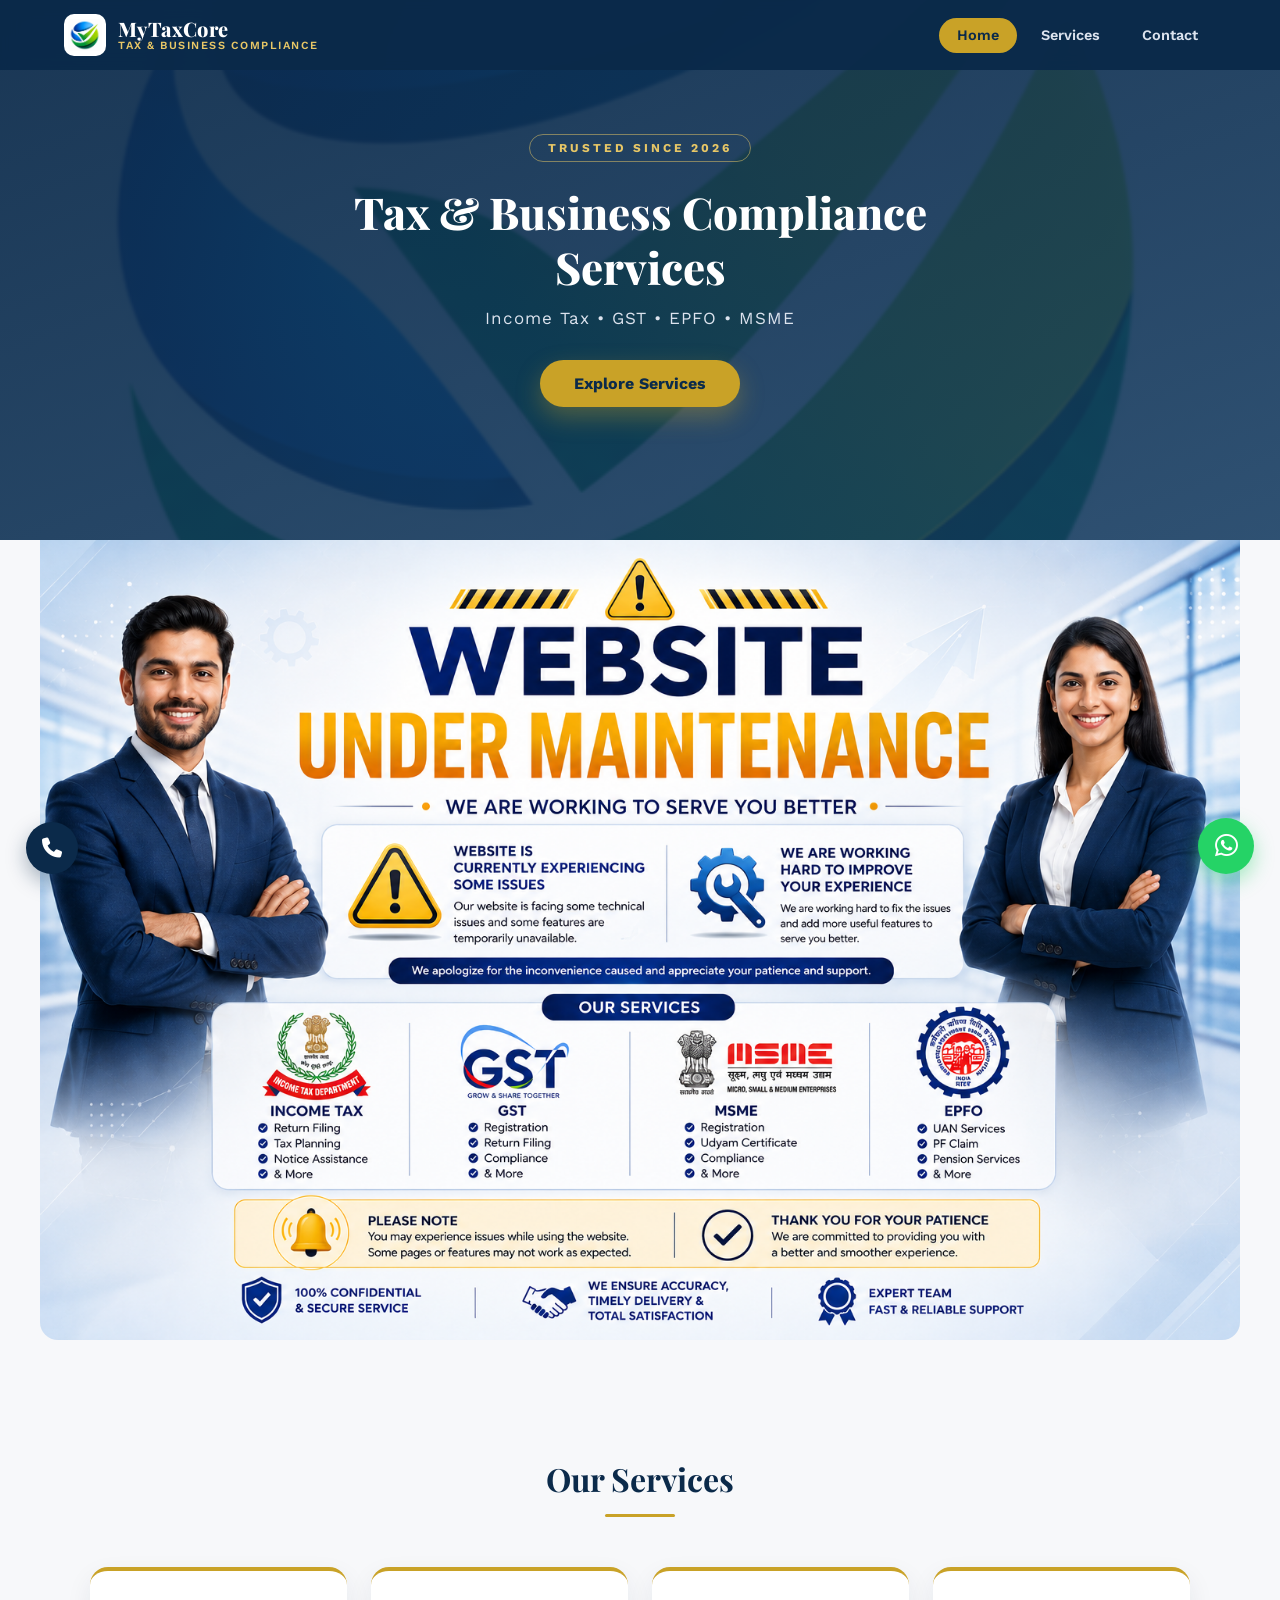
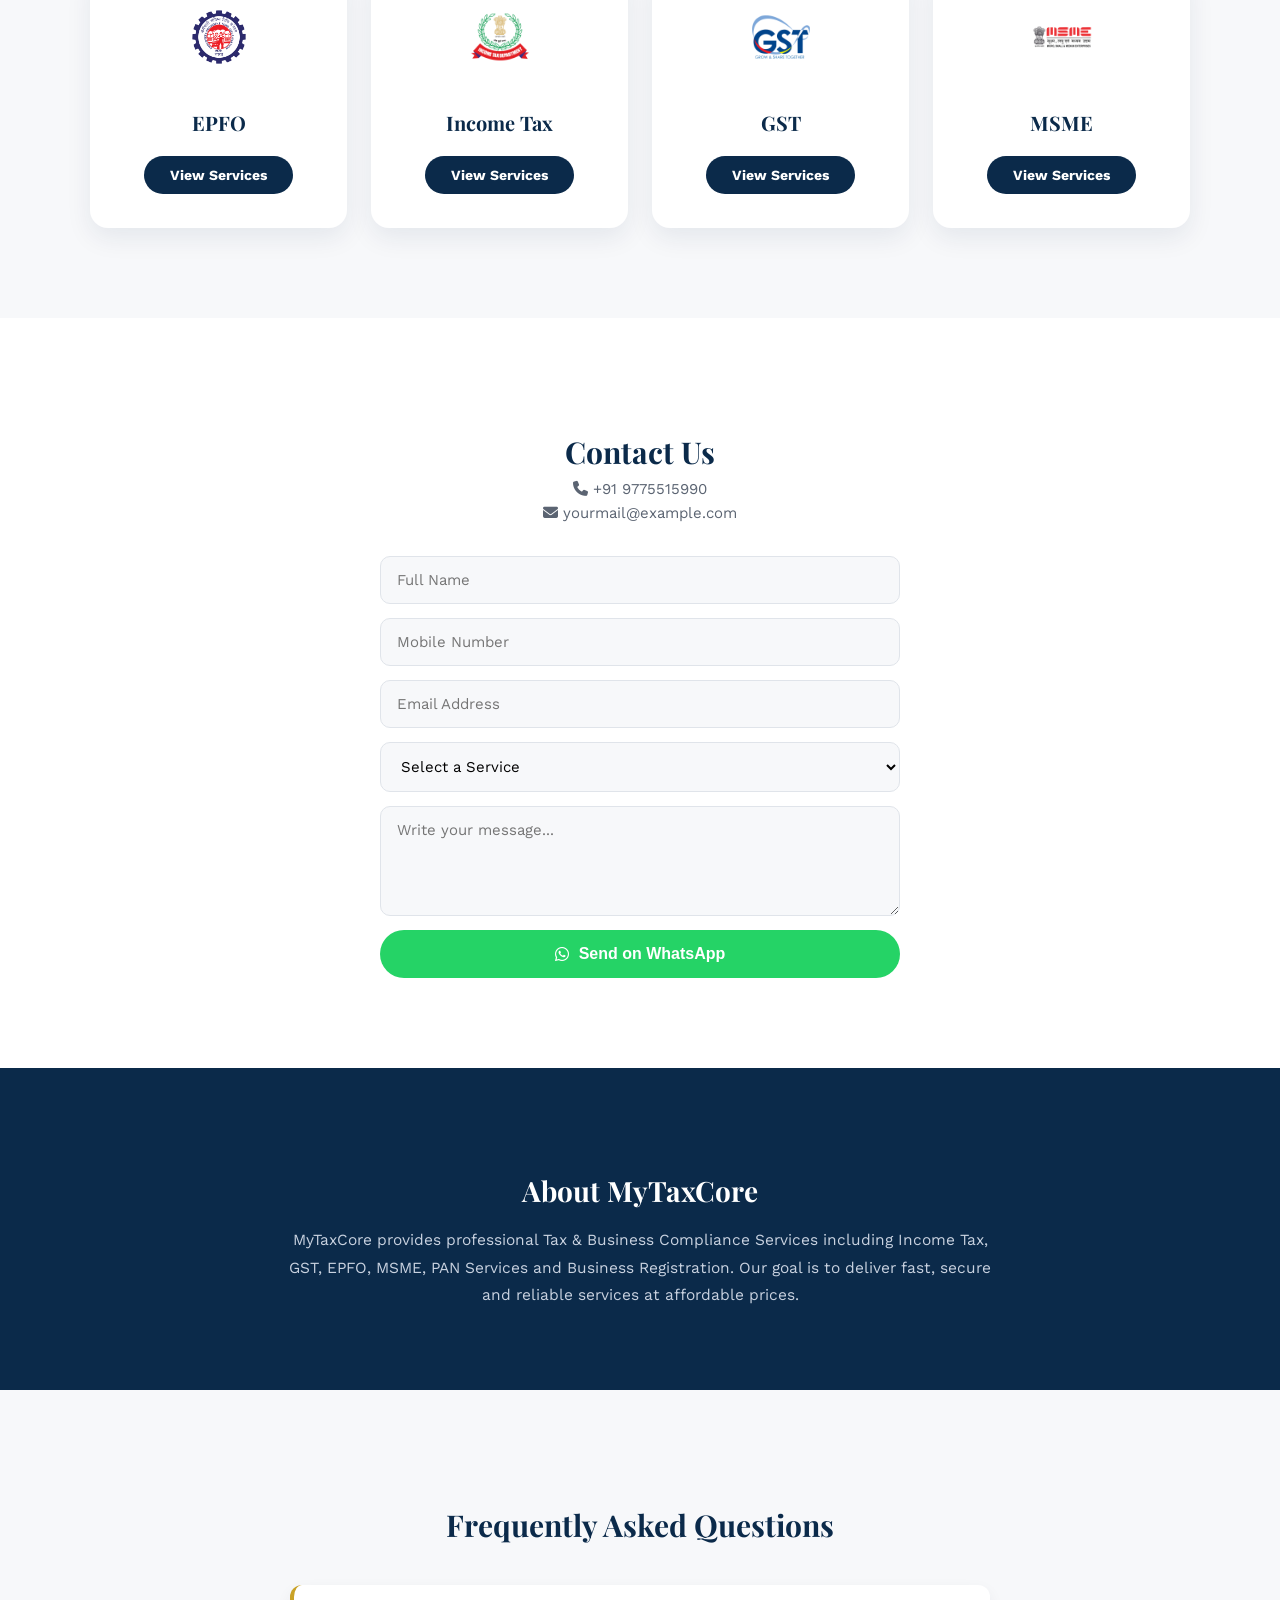
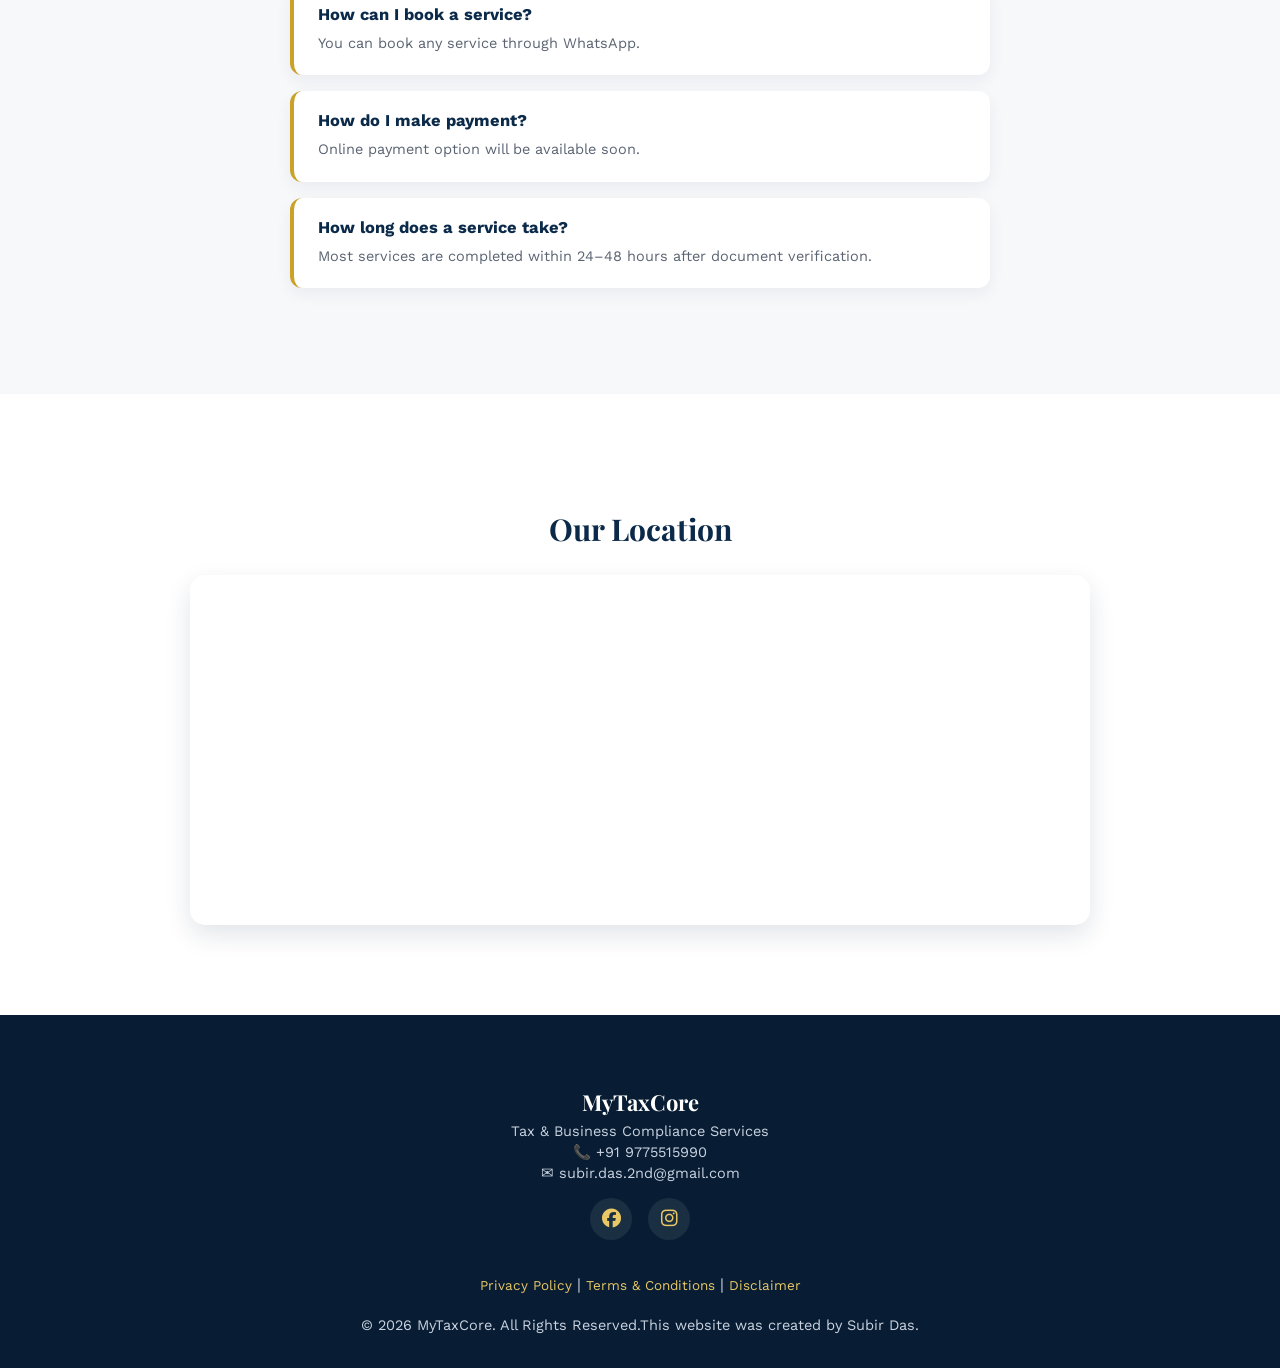
<file: index.html>
<!DOCTYPE html>
<html lang="en">
<head>
<meta charset="UTF-8">
<meta name="viewport" content="width=device-width, initial-scale=1.0">
<title>MyTaxCore | Tax & Business Compliance Services</title>
  
<link rel="stylesheet"
href="https://cdnjs.cloudflare.com/ajax/libs/font-awesome/6.7.2/css/all.min.css">

<link rel="preconnect" href="https://fonts.googleapis.com">
<link rel="preconnect" href="https://fonts.gstatic.com" crossorigin>
<link href="https://fonts.googleapis.com/css2?family=Playfair+Display:wght@600;700;800&family=Work+Sans:wght@400;500;600;700&display=swap" rel="stylesheet">

<style>

:root{
  --navy-deep:#0B2A4A;
  --navy:#12395F;
  --gold:#C9A227;
  --gold-light:#E8C766;
  --paper:#F7F8FA;
  --ink:#1B2430;
  --muted:#5B6472;
}

*{box-sizing:border-box;}

body{
  font-family:'Work Sans',sans-serif;
  color:var(--ink);
  margin:0;
  background:#fff;
}

/* ---------- HEADER ---------- */

.site-header{
  position:fixed;
  top:0; left:0; right:0;
  z-index:1000;
  background:rgba(11,42,74,.97);
  backdrop-filter:blur(8px);
  transition:.3s;
}

.site-header.scrolled{
  box-shadow:0 6px 20px rgba(0,0,0,.18);
}

.header-inner{
  max-width:1200px;
  margin:0 auto;
  display:flex;
  align-items:center;
  justify-content:space-between;
  padding:14px 24px;
}

.brand{
  display:flex;
  align-items:center;
  gap:12px;
  text-decoration:none;
}

.brand-logo{
  height:42px;
  width:42px;
  object-fit:contain;
  border-radius:10px;
  background:#fff;
  padding:4px;
}

.brand-text{
  display:flex;
  flex-direction:column;
  line-height:1.15;
}

.brand-name{
  font-family:'Playfair Display',serif;
  font-size:20px;
  font-weight:800;
  color:#fff;
  letter-spacing:.4px;
}

.brand-tag{
  font-size:11px;
  color:var(--gold-light);
  letter-spacing:1.5px;
  text-transform:uppercase;
  font-weight:600;
}

.main-nav{
  display:flex;
  align-items:center;
  gap:6px;
}

.nav-link{
  color:#DCE3EE;
  text-decoration:none;
  font-size:14.5px;
  font-weight:600;
  padding:9px 18px;
  border-radius:30px;
  transition:.25s;
}

.nav-link:hover{
  color:#fff;
  background:rgba(255,255,255,.08);
}

.nav-link.active{
  background:var(--gold);
  color:var(--navy-deep);
}

.menu-toggle{
  display:none;
  background:none;
  border:none;
  color:#fff;
  font-size:22px;
  cursor:pointer;
  z-index:1100;
}

@media(max-width:768px){

  .main-nav{
    position:fixed;
    top:0; right:0;
    height:60vh;
    width:240px;
    background:var(--navy-deep);
    flex-direction:column;
    align-items:flex-start;
    padding:100px 24px 24px;
    gap:10px;
    transform:translateX(100%);
    transition:.35s ease;
    box-shadow:-6px 0 24px rgba(0,0,0,.25);
  }

  .main-nav.open{
    transform:translateX(0);
  }

  .nav-link{
    width:100%;
    padding:12px 16px;
  }

  .menu-toggle{
    display:block;
  }

  .nav-overlay{
    position:fixed;
    inset:0;
    background:rgba(0,0,0,.4);
    opacity:0;
    pointer-events:none;
    transition:.3s;
    z-index:1050;
  }

  .nav-overlay.show{
    opacity:1;
    pointer-events:auto;
  }

}

/* ---------- HERO ---------- */

.hero{
  min-height:60vh;
  display:flex;
  align-items:center;
  justify-content:center;
  background:
    linear-gradient(160deg, rgba(11,42,74,.94), rgba(18,57,95,.88)),
    url('assets/images/logo.png') center/cover;
  position:relative;
}

.hero .overlay{
  max-width:720px;
  text-align:center;
  padding:0 24px;
}

.hero .overlay span.eyebrow{
  display:inline-block;
  font-size:12px;
  font-weight:700;
  letter-spacing:3px;
  text-transform:uppercase;
  color:var(--gold-light);
  border:1px solid rgba(232,199,102,.5);
  padding:6px 18px;
  border-radius:30px;
  margin-bottom:22px;
}

.hero h1{
  font-family:'Playfair Display',serif;
  font-size:44px;
  font-weight:800;
  color:#fff;
  line-height:1.25;
  margin:0 0 14px;
}

.hero p{
  color:#DCE3EE;
  font-size:17px;
  letter-spacing:1px;
  margin:0 0 32px;
}

.hero-btn{
  display:inline-block;
  background:var(--gold);
  color:var(--navy-deep);
  font-weight:700;
  padding:14px 34px;
  border-radius:40px;
  text-decoration:none;
  font-size:16px;
  transition:.3s;
  box-shadow:0 10px 24px rgba(201,162,39,.35);
}

.hero-btn:hover{
  background:var(--gold-light);
  transform:translateY(-2px);
}
/* ---------- BANNER ---------- */

.banner-section{
  padding:0;
  background:var(--paper);
  text-align:center;
}

.banner-section img{
  width:100%;
  max-width:1200px;
  height:auto;
  display:block;
  margin:0 auto;
  aspect-ratio:1536/1024;
  object-fit:cover;
  border-radius:0 0 18px 18px;
}
/* ---------- SERVICES ---------- */

#services{
  padding:90px 20px;
  background:var(--paper);
  text-align:center;
}

.title{
  font-family:'Playfair Display',serif;
  font-size:32px;
  font-weight:700;
  color:var(--navy-deep);
  margin-bottom:10px;
}

.title::after{
  content:"";
  display:block;
  width:70px;
  height:3px;
  background:var(--gold);
  margin:14px auto 50px;
  border-radius:2px;
}

.cards{
  max-width:1100px;
  margin:0 auto;
  display:grid;
  grid-template-columns:repeat(auto-fit,minmax(230px,1fr));
  gap:24px;
}

.cards .card{
  background:#fff;
  border-radius:18px;
  padding:34px 24px;
  box-shadow:0 10px 26px rgba(11,42,74,.08);
  border-top:4px solid var(--gold);
  transition:.3s;
}

.cards .card:hover{
  transform:translateY(-8px);
  box-shadow:0 18px 34px rgba(11,42,74,.16);
}

.cards .card img{
  height:64px;
  margin-bottom:16px;
}

.cards .card h3{
  font-family:'Playfair Display',serif;
  color:var(--navy-deep);
  font-size:20px;
  margin-bottom:20px;
}

.cards .card .hero-btn{
  background:var(--navy-deep);
  color:#fff;
  font-size:14px;
  padding:11px 26px;
  box-shadow:none;
}

.cards .card .hero-btn:hover{
  background:var(--gold);
  color:var(--navy-deep);
}

/* ---------- CONTACT ---------- */

#contact{
  padding:90px 20px;
  background:#fff;
  text-align:center;
}

#contact h2{
  font-family:'Playfair Display',serif;
  color:var(--navy-deep);
  font-size:30px;
  margin-bottom:8px;
}

#contact > p{
  color:var(--muted);
  font-size:15px;
  margin:6px 0;
}

#contactForm{
  max-width:520px;
  margin:34px auto 0;
  display:flex;
  flex-direction:column;
  gap:14px;
  text-align:left;
}

#contactForm input,
#contactForm select,
#contactForm textarea{
  width:100%;
  padding:14px 16px;
  border:1px solid #E0E4EA;
  border-radius:10px;
  font-family:'Work Sans',sans-serif;
  font-size:15px;
  background:var(--paper);
  outline:none;
  transition:.25s;
}

#contactForm input:focus,
#contactForm select:focus,
#contactForm textarea:focus{
  border-color:var(--gold);
  background:#fff;
  box-shadow:0 0 0 3px rgba(201,162,39,.15);
}

#contactForm textarea{
  min-height:110px;
  resize:vertical;
}

#contactForm button{
  background:#25D366;
  color:#fff;
  border:none;
  padding:15px;
  border-radius:40px;
  font-size:16px;
  font-weight:700;
  cursor:pointer;
  display:flex;
  align-items:center;
  justify-content:center;
  gap:10px;
  transition:.3s;
}

#contactForm button:hover{ background:#128C7E; }

/* ---------- ABOUT ---------- */

.about{
  padding:80px 20px;
  background:var(--navy-deep);
  color:#EDEFF3;
  text-align:center;
}

.about h2{
  font-family:'Playfair Display',serif;
  font-size:28px;
  color:#fff;
  margin-bottom:18px;
}

.about p{
  max-width:720px;
  margin:0 auto;
  line-height:1.8;
  color:#C9D2E0;
  font-size:15.5px;
}

/* ---------- FAQ ---------- */

.faq{
  padding:90px 20px;
  background:var(--paper);
  text-align:center;
}

.faq h2{
  font-family:'Playfair Display',serif;
  color:var(--navy-deep);
  font-size:30px;
  margin-bottom:40px;
}

.faq-box{
  max-width:700px;
  margin:0 auto 16px;
  background:#fff;
  border-left:4px solid var(--gold);
  border-radius:12px;
  padding:20px 24px;
  text-align:left;
  box-shadow:0 6px 16px rgba(11,42,74,.06);
}

.faq-box h3{
  font-family:'Work Sans',sans-serif;
  color:var(--navy-deep);
  font-size:16.5px;
  margin:0 0 8px;
}

.faq-box p{
  color:var(--muted);
  font-size:14.5px;
  margin:0;
  line-height:1.6;
}

/* ---------- MAP ---------- */

.map-section{
  padding:90px 20px;
  text-align:center;
  background:#fff;
}

.map-section h2{
  font-family:'Playfair Display',serif;
  color:var(--navy-deep);
  font-size:30px;
  margin-bottom:26px;
}

.map-section iframe{
  max-width:900px;
  margin:0 auto;
  display:block;
  box-shadow:0 10px 26px rgba(11,42,74,.12);
}

/* ---------- FOOTER ---------- */

footer{
  background:#081D33;
  color:#C9D2E0;
  text-align:center;
  padding:50px 20px 30px;
}

footer h3{
  font-family:'Playfair Display',serif;
  color:#fff;
  font-size:22px;
  margin-bottom:6px;
}

footer p{ margin:4px 0; font-size:14.5px; }

footer a{
  color:var(--gold-light);
  text-decoration:none;
  font-size:13.5px;
}

footer a:hover{ text-decoration:underline; }
  .social-links{
  display:flex;
  justify-content:center;
  gap:16px;
  margin:16px 0;
}

.social-links a{
  width:42px;
  height:42px;
  border-radius:50%;
  background:rgba(255,255,255,.08);
  color:var(--gold-light);
  display:flex;
  align-items:center;
  justify-content:center;
  font-size:19px;
  text-decoration:none;
  transition:.3s;
}

.social-links a:hover{
  background:var(--gold);
  color:var(--navy-deep);
  transform:translateY(-3px);
}

/* ---------- FLOATING BUTTONS ---------- */

.whatsapp{
  position:fixed;
  bottom:26px;
  right:26px;
  background:#25D366;
  color:#fff;
  width:56px;
  height:56px;
  border-radius:50%;
  display:flex;
  align-items:center;
  justify-content:center;
  font-size:26px;
  text-decoration:none;
  box-shadow:0 8px 20px rgba(37,211,102,.4);
  z-index:999;
  transition:.3s;
}

.whatsapp:hover{ transform:scale(1.08); }

.call-btn{
  position:fixed;
  bottom:26px;
  left:26px;
  background:var(--navy-deep);
  color:#fff;
  width:52px;
  height:52px;
  border-radius:50%;
  display:flex;
  align-items:center;
  justify-content:center;
  font-size:20px;
  text-decoration:none;
  box-shadow:0 8px 20px rgba(11,42,74,.35);
  z-index:999;
  transition:.3s;
}

.call-btn:hover{ background:var(--gold); color:var(--navy-deep); }

#topBtn{
  position:fixed;
  bottom:92px;
  right:26px;
  background:#fff;
  color:var(--navy-deep);
  border:2px solid var(--gold);
  width:44px;
  height:44px;
  border-radius:50%;
  font-size:16px;
  cursor:pointer;
  display:none;
  align-items:center;
  justify-content:center;
  z-index:999;
  transition:.3s;
}

#topBtn.show{ display:flex; }
#topBtn:hover{ background:var(--gold); color:#fff; }

@media(max-width:600px){
  .hero h1{ font-size:30px; }
  .hero p{ font-size:14.5px; }
}

</style>

</head>

<body>

<header class="site-header" id="siteHeader">

<div class="header-inner">

<a href="#home" class="brand">
<img src="assets/images/logo.png" class="brand-logo">
<div class="brand-text">
<span class="brand-name">MyTaxCore</span>
<span class="brand-tag">Tax & Business Compliance</span>
</div>
</a>

<nav class="main-nav" id="navMenu">
<a href="#home" class="nav-link" data-section="home">Home</a>
<a href="#services" class="nav-link" data-section="services">Services</a>
<a href="#contact" class="nav-link" data-section="contact">Contact</a>
</nav>

<button class="menu-toggle" id="menuBtn" aria-label="Menu">
<i class="fa-solid fa-bars"></i>
</button>

</div>

</header>

<div class="nav-overlay" id="navOverlay"></div>

<a href="tel:+917365996618" class="call-btn">
<i class="fa-solid fa-phone"></i>
</a>

<button id="topBtn">
<i class="fa-solid fa-arrow-up"></i>
</button>

<section class="hero" id="home">

<div class="overlay">
<span class="eyebrow">Trusted Since 2026</span>
<h1>Tax & Business Compliance Services</h1>
<p>Income Tax • GST • EPFO • MSME</p>
<a href="#services" class="hero-btn">Explore Services</a>
</div>

</section>
  
  <section class="banner-section">
  <img src="assets/images/mytaxcore.png" alt="MyTaxCore Services Banner" width="1536" height="1024">
  </section>

<section id="services">

<h2 class="title">Our Services</h2>

<div class="cards">

<div class="card">
<img src="assets/images/epfo.png">
<h3>EPFO</h3>
<a href="pages/epfo.html" class="hero-btn">View Services</a>
</div>

<div class="card">
<img src="assets/images/income-tax.png">
<h3>Income Tax</h3>
<a href="pages/income-tax.html" class="hero-btn">View Services</a>
</div>

<div class="card">
<img src="assets/images/gst.png">
<h3>GST</h3>
<a href="pages/gst.html" class="hero-btn">View Services</a>
</div>

<div class="card">
<img src="assets/images/msme.png">
<h3>MSME</h3>
<a href="pages/msme.html" class="hero-btn">View Services</a>
</div>

</div>

</section>

<section id="contact">

<h2>Contact Us</h2>

<p><i class="fa-solid fa-phone"></i> +91 9775515990</p>
<p><i class="fa-solid fa-envelope"></i> yourmail@example.com</p>

<form id="contactForm">

<input type="text" id="name" placeholder="Full Name" required>
<input type="tel" id="mobile" placeholder="Mobile Number" required>
<input type="email" id="email" placeholder="Email Address">

<select id="service" required>
<option value="">Select a Service</option>
<option>EPFO Services</option>
<option>Income Tax</option>
<option>GST Services</option>
<option>MSME Services</option>
</select>

<textarea id="message" placeholder="Write your message..." required></textarea>

<button type="submit">
<i class="fa-brands fa-whatsapp"></i>
Send on WhatsApp
</button>

</form>

</section>

<a href="https://wa.me/919775515990" class="whatsapp" target="_blank">
<i class="fa-brands fa-whatsapp"></i>
</a>

<section class="about">

<h2>About MyTaxCore</h2>

<p>
MyTaxCore provides professional Tax & Business Compliance Services including
Income Tax, GST, EPFO, MSME, PAN Services and Business Registration.
Our goal is to deliver fast, secure and reliable services at affordable prices.
</p>

</section>

<section class="faq">

<h2>Frequently Asked Questions</h2>

<div class="faq-box">
<h3>How can I book a service?</h3>
<p>You can book any service through WhatsApp.</p>
</div>

<div class="faq-box">
<h3>How do I make payment?</h3>
<p>Online payment option will be available soon.</p>
</div>

<div class="faq-box">
<h3>How long does a service take?</h3>
<p>Most services are completed within 24–48 hours after document verification.</p>
</div>

</section>

<section class="map-section">

<h2>Our Location</h2>

<iframe
src="https://www.google.com/maps?q=Namkhana,West Bengal&output=embed"
width="100%"
height="350"
style="border:0;border-radius:15px;"
allowfullscreen=""
loading="lazy">
</iframe>

</section>

<footer>

<h3>MyTaxCore</h3>
<p>Tax & Business Compliance Services</p>
<p>📞 +91 9775515990</p>
<p>✉ subir.das.2nd@gmail.com</p>

  <div class="social-links">
<a href="https://facebook.com/yourpage" target="_blank" aria-label="Facebook">
<i class="fa-brands fa-facebook"></i>
</a>
<a href="https://instagram.com/yourpage" target="_blank" aria-label="Instagram">
<i class="fa-brands fa-instagram"></i>
</a>
  </div>

<br>

<a href="pages/privacy.html">Privacy Policy</a> |
<a href="pages/terms.html">Terms & Conditions</a> |
<a href="pages/disclaimer.html">Disclaimer</a>

<br><br>

<p>© 2026 MyTaxCore. All Rights Reserved.This website was created by Subir Das.</p>

</footer>

<script>

const menuBtn = document.getElementById('menuBtn');
const navMenu = document.getElementById('navMenu');
const navOverlay = document.getElementById('navOverlay');
const siteHeader = document.getElementById('siteHeader');

function closeMenu(){
  navMenu.classList.remove('open');
  navOverlay.classList.remove('show');
  menuBtn.innerHTML = '<i class="fa-solid fa-bars"></i>';
}

menuBtn.addEventListener('click', () => {
  const isOpen = navMenu.classList.toggle('open');
  navOverlay.classList.toggle('show', isOpen);
  menuBtn.innerHTML = isOpen
    ? '<i class="fa-solid fa-xmark"></i>'
    : '<i class="fa-solid fa-bars"></i>';
});

navOverlay.addEventListener('click', closeMenu);
navMenu.querySelectorAll('a').forEach(a => a.addEventListener('click', closeMenu));

window.addEventListener('scroll', () => {
  siteHeader.classList.toggle('scrolled', window.scrollY > 30);

  const topBtn = document.getElementById('topBtn');
  if(window.scrollY > 400){
    topBtn.classList.add('show');
  } else {
    topBtn.classList.remove('show');
  }
});

document.getElementById('topBtn').addEventListener('click', () => {
  window.scrollTo({ top:0, behavior:'smooth' });
});

const sections = document.querySelectorAll('#home, #services, #contact');
const navLinks = document.querySelectorAll('.nav-link');

const observer = new IntersectionObserver((entries) => {
  entries.forEach(entry => {
    if(entry.isIntersecting){
      navLinks.forEach(link => {
        link.classList.toggle('active', link.dataset.section === entry.target.id);
      });
    }
  });
}, { threshold: 0.4 });

sections.forEach(sec => observer.observe(sec));

document.getElementById('contactForm').addEventListener('submit', function(e){
  e.preventDefault();

  const name = document.getElementById('name').value;
  const mobile = document.getElementById('mobile').value;
  const email = document.getElementById('email').value;
  const service = document.getElementById('service').value;
  const message = document.getElementById('message').value;

  const text = `Hello, I want to book a service.%0A%0AName: ${name}%0AMobile: ${mobile}%0AEmail: ${email}%0AService: ${service}%0AMessage: ${message}`;

  window.open(`https://wa.me/919775515990?text=${text}`, '_blank');
});

</script>

</body>
</html>
</file>
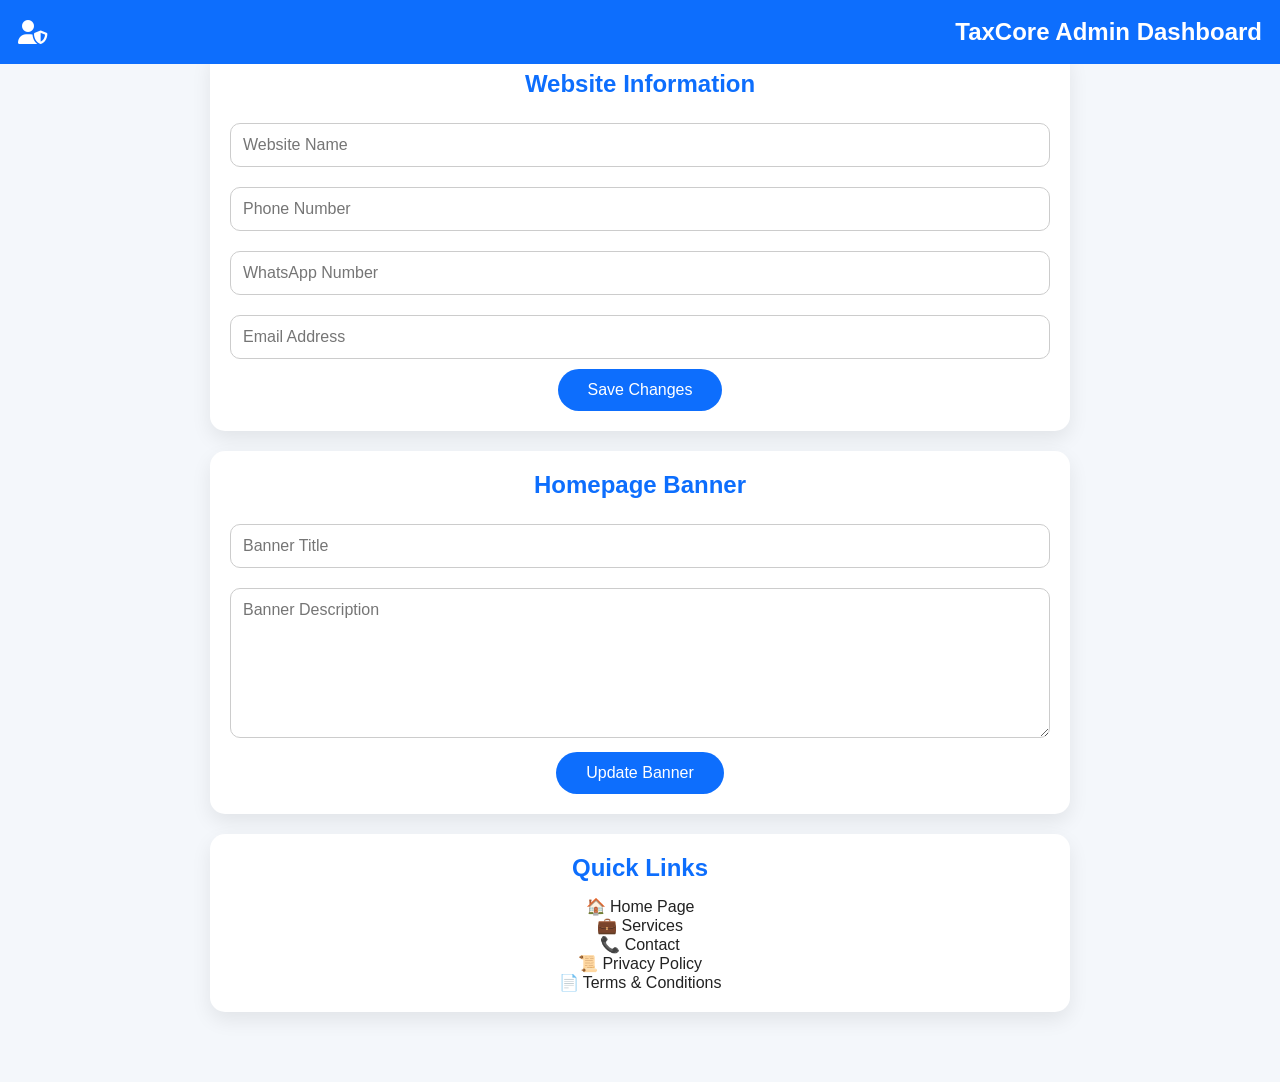
<file: dashboard.html>
<!DOCTYPE html>
<html lang="en">
<head>
<meta charset="UTF-8">
<meta name="viewport" content="width=device-width, initial-scale=1.0">
<title>TaxCore Admin Dashboard</title>

<link rel="stylesheet" href="style.css">
<link rel="stylesheet"
href="https://cdnjs.cloudflare.com/ajax/libs/font-awesome/6.6.0/css/all.min.css">

<style>

body{
margin:0;
font-family:Arial,sans-serif;
background:#f4f7fb;
}

.header{
background:#0d6efd;
color:#fff;
padding:18px;
text-align:center;
font-size:24px;
font-weight:bold;
}

.container{
max-width:900px;
margin:30px auto;
padding:20px;
}

.card{
background:#fff;
padding:20px;
margin-bottom:20px;
border-radius:15px;
box-shadow:0 8px 20px rgba(0,0,0,.08);
}

.card h2{
margin-bottom:15px;
color:#0d6efd;
}

input,textarea{
width:100%;
padding:12px;
margin:10px 0;
border:1px solid #ccc;
border-radius:10px;
font-size:16px;
box-sizing:border-box;
}

button{
background:#0d6efd;
color:#fff;
padding:12px 20px;
border:none;
border-radius:10px;
cursor:pointer;
font-size:16px;
}

button:hover{
background:#084298;
}

</style>

</head>

<body>

<div class="header">
<i class="fa-solid fa-user-shield"></i>
TaxCore Admin Dashboard
</div>

<div class="container">

<div class="card">

<h2>Website Information</h2>

<input type="text" placeholder="Website Name">

<input type="text" placeholder="Phone Number">

<input type="text" placeholder="WhatsApp Number">

<input type="email" placeholder="Email Address">

<button>Save Changes</button>

</div>

<div class="card">

<h2>Homepage Banner</h2>

<input type="text" placeholder="Banner Title">

<textarea rows="4" placeholder="Banner Description"></textarea>

<button>Update Banner</button>

</div>

<div class="card">

<h2>Quick Links</h2>

<p>🏠 Home Page</p>

<p>💼 Services</p>

<p>📞 Contact</p>

<p>📜 Privacy Policy</p>

<p>📄 Terms & Conditions</p>

</div>

</div>

</body>
</html>
</file>
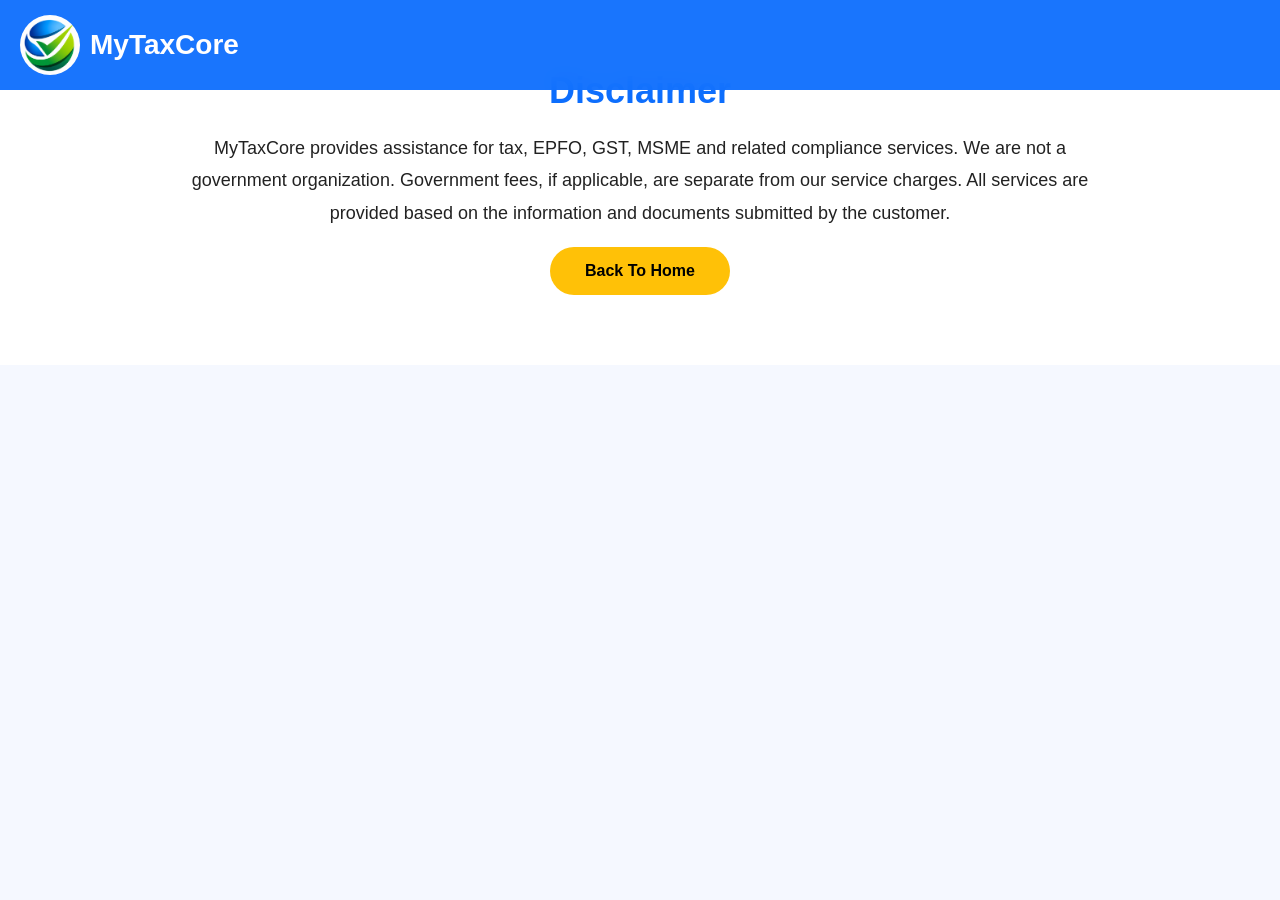
<file: pages/disclaimer.html>
<!DOCTYPE html>
<html lang="en">
<head>
<meta charset="UTF-8">
<meta name="viewport" content="width=device-width, initial-scale=1.0">
<title>Disclaimer | MyTaxCore</title>

<link rel="stylesheet" href="../style.css">
</head>

<body>

<header class="header">

<div class="logo-box">
<img src="../assets/images/logo.png" class="logo">
<h2>MyTaxCore</h2>
</div>

</header>

<section class="about">

<h2>Disclaimer</h2>

<p>
MyTaxCore provides assistance for tax, EPFO, GST, MSME and related compliance services. We are not a government organization. Government fees, if applicable, are separate from our service charges. All services are provided based on the information and documents submitted by the customer.
</p>

<br>

<a href="../index.html" class="hero-btn">
Back To Home
</a>

</section>

</body>
</html>
</file>
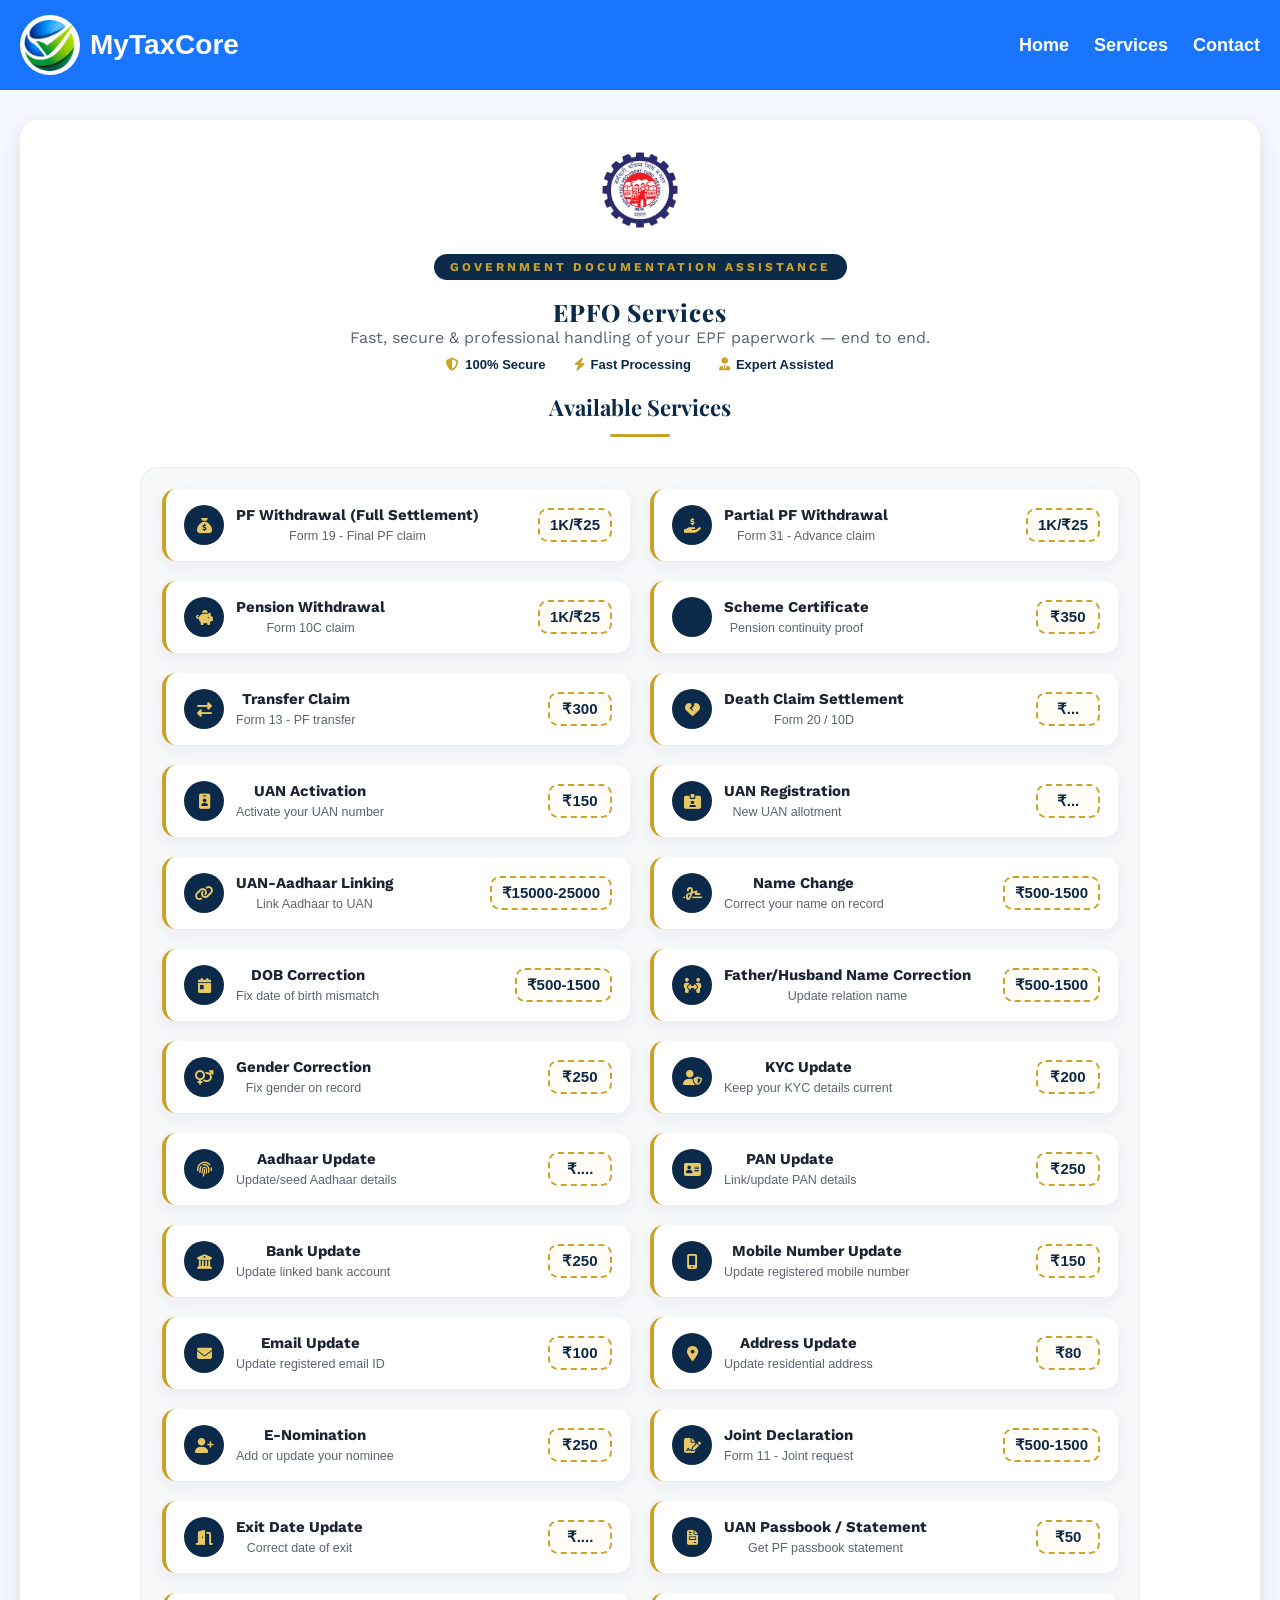
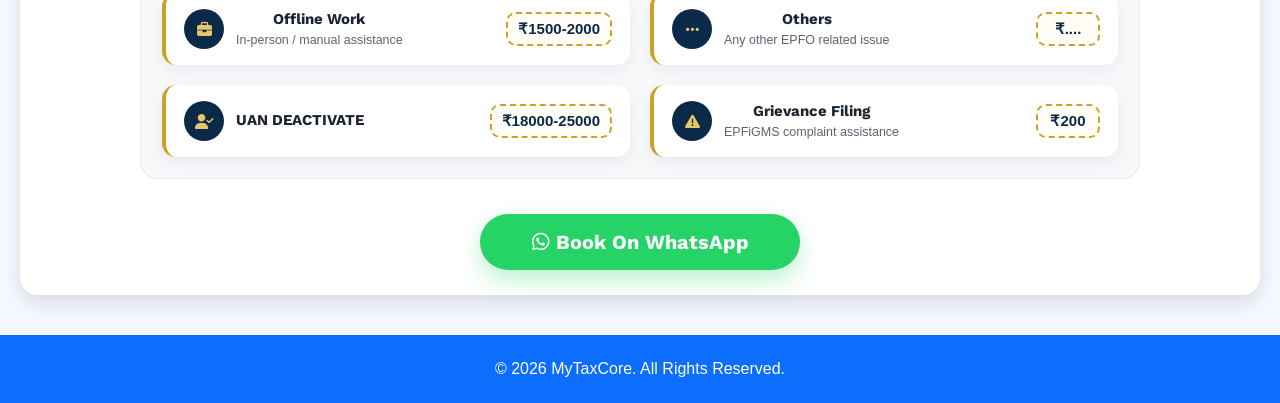
<file: pages/epfo.html>
<!DOCTYPE html>
<html lang="en">
<head>
<meta charset="UTF-8">
<meta name="viewport" content="width=device-width, initial-scale=1.0">
<title>EPFO Services | MyTaxCore</title>

<link rel="stylesheet" href="../style.css">

<link rel="stylesheet"
href="https://cdnjs.cloudflare.com/ajax/libs/font-awesome/6.6.0/css/all.min.css">

<link rel="preconnect" href="https://fonts.googleapis.com">
<link rel="preconnect" href="https://fonts.gstatic.com" crossorigin>
<link href="https://fonts.googleapis.com/css2?family=Playfair+Display:wght@600;700;800&family=Work+Sans:wght@400;500;600;700&display=swap" rel="stylesheet">

<style>

:root{
  --navy-deep:#0B2A4A;
  --navy:#12395F;
  --gold:#C9A227;
  --gold-light:#E8C766;
  --paper:#F7F8FA;
  --ink:#1B2430;
  --muted:#5B6472;
}

.epfo-hero{
  max-width:820px;
  margin:0 auto 10px;
  text-align:center;
}

.epfo-eyebrow{
  display:inline-block;
  font-family:'Work Sans',sans-serif;
  font-size:12px;
  font-weight:700;
  letter-spacing:3px;
  text-transform:uppercase;
  color:var(--gold);
  background:var(--navy-deep);
  padding:6px 16px;
  border-radius:20px;
  margin-bottom:16px;
}

.epfo-hero h1{
  font-family:'Playfair Display',serif;
  font-weight:800;
  color:var(--navy-deep);
  letter-spacing:1px;
}

.epfo-hero p{
  font-family:'Work Sans',sans-serif;
  color:var(--muted);
  font-size:16px;
}

.section-label{
  font-family:'Playfair Display',serif;
  font-weight:700;
  font-size:22px;
  color:var(--navy-deep);
  text-align:center;
  position:relative;
  margin:10px 0 30px;
}

.section-label::after{
  content:"";
  display:block;
  width:60px;
  height:3px;
  background:var(--gold);
  margin:12px auto 0;
  border-radius:2px;
}

.service-list{
  max-width:1000px;
  margin:0 auto 30px;
  background:var(--paper);
  border-radius:18px;
  padding:14px;
  box-shadow:inset 0 0 0 1px rgba(11,42,74,.06);
  display:grid;
  grid-template-columns:repeat(2,1fr);
  gap:4px;
}

.service-item{
  display:flex;
  justify-content:space-between;
  align-items:center;
  gap:14px;
  background:#fff;
  padding:16px 18px;
  margin:8px;
  border-radius:14px;
  border-left:4px solid var(--gold);
  box-shadow:0 6px 16px rgba(11,42,74,.06);
  transition:.3s ease;
  font-family:'Work Sans',sans-serif;
}

.service-item:hover{
  transform:translateX(4px) translateY(-2px);
  box-shadow:0 12px 26px rgba(11,42,74,.14);
  border-left-color:var(--navy-deep);
}

.service-main{
  display:flex;
  align-items:center;
  gap:12px;
}

.service-icon{
  flex-shrink:0;
  width:40px;
  height:40px;
  border-radius:50%;
  display:flex;
  align-items:center;
  justify-content:center;
  background:var(--navy-deep);
  color:var(--gold-light);
  font-size:15px;
}

.service-text h3{
  font-family:'Work Sans',sans-serif;
  font-size:15px;
  font-weight:700;
  color:var(--ink);
  margin:0 0 2px;
}

.service-text span{
  font-size:12.5px;
  color:var(--muted);
}

.price-seal{
  flex-shrink:0;
  min-width:64px;
  text-align:center;
  border:2px dashed var(--gold);
  color:var(--navy-deep);
  background:#fffdf6;
  padding:6px 10px;
  border-radius:10px;
  font-weight:700;
  font-size:15px;
}

.trust-strip{
  max-width:800px;
  margin:0 auto 20px;
  display:flex;
  justify-content:center;
  gap:28px;
  flex-wrap:wrap;
  font-family:'Work Sans',sans-serif;
  font-size:13px;
  color:var(--navy-deep);
  font-weight:600;
}

.trust-strip span i{
  color:var(--gold);
  margin-right:6px;
}

.book-btn{
  display:block;
  width:320px;
  max-width:100%;
  margin:35px auto 0;
  text-align:center;
  background:#25D366;
  color:#fff;
  padding:16px;
  border-radius:40px;
  text-decoration:none;
  font-size:20px;
  font-weight:bold;
  font-family:'Work Sans',sans-serif;
  box-shadow:0 10px 22px rgba(37,211,102,.3);
  transition:.3s;
}

.book-btn:hover{
  background:#128C7E;
  transform:translateY(-2px);
  box-shadow:0 14px 26px rgba(18,140,126,.35);
}

@media(max-width:768px){

  .service-list{
    grid-template-columns:1fr;
  }

}

@media(max-width:600px){

  .service-item{
    font-size:15px;
    padding:14px;
    margin:6px 2px;
  }

  .service-text h3{
    font-size:14px;
  }

  .price-seal{
    min-width:56px;
    font-size:13px;
  }

  .trust-strip{
    gap:14px;
    font-size:12px;
  }

}

</style>

</head>

<body>

<header class="header">

<div class="logo-box">

<img src="../assets/images/logo.png" class="logo">

<h2>MyTaxCore</h2>

</div>

<nav>

<a href="../index.html">Home</a>

<a href="../index.html#services">Services</a>

<a href="../index.html#contact">Contact</a>

</nav>

</header>

<section style="padding:120px 20px 40px;">

<div class="card">

<img src="../assets/images/epfo.png" class="logo">

<div class="epfo-hero">
<span class="epfo-eyebrow">Government Documentation Assistance</span>
<h1>EPFO Services</h1>
<p>Fast, secure & professional handling of your EPF paperwork — end to end.</p>
</div>

<div class="trust-strip">
<span><i class="fa-solid fa-shield-halved"></i>100% Secure</span>
<span><i class="fa-solid fa-bolt"></i>Fast Processing</span>
<span><i class="fa-solid fa-user-tie"></i>Expert Assisted</span>
</div>

<h2 class="section-label">Available Services</h2>

<div class="service-list">

<div class="service-item">
<div class="service-main">
<div class="service-icon"><i class="fa-solid fa-sack-dollar"></i></div>
<div class="service-text"><h3>PF Withdrawal (Full Settlement)</h3><span>Form 19 - Final PF claim</span></div>
</div>
<div class="price-seal">1K/₹25</div>
</div>

<div class="service-item">
<div class="service-main">
<div class="service-icon"><i class="fa-solid fa-hand-holding-dollar"></i></div>
<div class="service-text"><h3>Partial PF Withdrawal</h3><span>Form 31 - Advance claim</span></div>
</div>
<div class="price-seal">1K/₹25</div>
</div>

<div class="service-item">
<div class="service-main">
<div class="service-icon"><i class="fa-solid fa-piggy-bank"></i></div>
<div class="service-text"><h3>Pension Withdrawal</h3><span>Form 10C claim</span></div>
</div>
<div class="price-seal">1K/₹25</div>
</div>

<div class="service-item">
<div class="service-main">
<div class="service-icon"><i class="fa-solid fa-file-certificate"></i></div>
<div class="service-text"><h3>Scheme Certificate</h3><span>Pension continuity proof</span></div>
</div>
<div class="price-seal">₹350</div>
</div>

<div class="service-item">
<div class="service-main">
<div class="service-icon"><i class="fa-solid fa-right-left"></i></div>
<div class="service-text"><h3>Transfer Claim</h3><span>Form 13 - PF transfer</span></div>
</div>
<div class="price-seal">₹300</div>
</div>

<div class="service-item">
<div class="service-main">
<div class="service-icon"><i class="fa-solid fa-heart-crack"></i></div>
<div class="service-text"><h3>Death Claim Settlement</h3><span>Form 20 / 10D</span></div>
</div>
<div class="price-seal">₹...</div>
</div>

<div class="service-item">
<div class="service-main">
<div class="service-icon"><i class="fa-solid fa-id-badge"></i></div>
<div class="service-text"><h3>UAN Activation</h3><span>Activate your UAN number</span></div>
</div>
<div class="price-seal">₹150</div>
</div>

<div class="service-item">
<div class="service-main">
<div class="service-icon"><i class="fa-solid fa-id-card-clip"></i></div>
<div class="service-text"><h3>UAN Registration</h3><span>New UAN allotment</span></div>
</div>
<div class="price-seal">₹...</div>
</div>

<div class="service-item">
<div class="service-main">
<div class="service-icon"><i class="fa-solid fa-link"></i></div>
<div class="service-text"><h3>UAN-Aadhaar Linking</h3><span>Link Aadhaar to UAN</span></div>
</div>
<div class="price-seal">₹15000-25000</div>
</div>

<div class="service-item">
<div class="service-main">
<div class="service-icon"><i class="fa-solid fa-signature"></i></div>
<div class="service-text"><h3>Name Change</h3><span>Correct your name on record</span></div>
</div>
<div class="price-seal">₹500-1500</div>
</div>

<div class="service-item">
<div class="service-main">
<div class="service-icon"><i class="fa-solid fa-calendar-day"></i></div>
<div class="service-text"><h3>DOB Correction</h3><span>Fix date of birth mismatch</span></div>
</div>
<div class="price-seal">₹500-1500</div>
</div>

<div class="service-item">
<div class="service-main">
<div class="service-icon"><i class="fa-solid fa-people-arrows"></i></div>
<div class="service-text"><h3>Father/Husband Name Correction</h3><span>Update relation name</span></div>
</div>
<div class="price-seal">₹500-1500</div>
</div>

<div class="service-item">
<div class="service-main">
<div class="service-icon"><i class="fa-solid fa-venus-mars"></i></div>
<div class="service-text"><h3>Gender Correction</h3><span>Fix gender on record</span></div>
</div>
<div class="price-seal">₹250</div>
</div>

<div class="service-item">
<div class="service-main">
<div class="service-icon"><i class="fa-solid fa-user-shield"></i></div>
<div class="service-text"><h3>KYC Update</h3><span>Keep your KYC details current</span></div>
</div>
<div class="price-seal">₹200</div>
</div>

<div class="service-item">
<div class="service-main">
<div class="service-icon"><i class="fa-solid fa-fingerprint"></i></div>
<div class="service-text"><h3>Aadhaar Update</h3><span>Update/seed Aadhaar details</span></div>
</div>
<div class="price-seal">₹....</div>
</div>

<div class="service-item">
<div class="service-main">
<div class="service-icon"><i class="fa-solid fa-address-card"></i></div>
<div class="service-text"><h3>PAN Update</h3><span>Link/update PAN details</span></div>
</div>
<div class="price-seal">₹250</div>
</div>

<div class="service-item">
<div class="service-main">
<div class="service-icon"><i class="fa-solid fa-building-columns"></i></div>
<div class="service-text"><h3>Bank Update</h3><span>Update linked bank account</span></div>
</div>
<div class="price-seal">₹250</div>
</div>

<div class="service-item">
<div class="service-main">
<div class="service-icon"><i class="fa-solid fa-mobile-screen"></i></div>
<div class="service-text"><h3>Mobile Number Update</h3><span>Update registered mobile number</span></div>
</div>
<div class="price-seal">₹150</div>
</div>

<div class="service-item">
<div class="service-main">
<div class="service-icon"><i class="fa-solid fa-envelope"></i></div>
<div class="service-text"><h3>Email Update</h3><span>Update registered email ID</span></div>
</div>
<div class="price-seal">₹100</div>
</div>

<div class="service-item">
<div class="service-main">
<div class="service-icon"><i class="fa-solid fa-location-dot"></i></div>
<div class="service-text"><h3>Address Update</h3><span>Update residential address</span></div>
</div>
<div class="price-seal">₹80</div>
</div>

<div class="service-item">
<div class="service-main">
<div class="service-icon"><i class="fa-solid fa-user-plus"></i></div>
<div class="service-text"><h3>E-Nomination</h3><span>Add or update your nominee</span></div>
</div>
<div class="price-seal">₹250</div>
</div>

<div class="service-item">
<div class="service-main">
<div class="service-icon"><i class="fa-solid fa-file-signature"></i></div>
<div class="service-text"><h3>Joint Declaration</h3><span>Form 11 - Joint request</span></div>
</div>
<div class="price-seal">₹500-1500</div>
</div>

<div class="service-item">
<div class="service-main">
<div class="service-icon"><i class="fa-solid fa-door-open"></i></div>
<div class="service-text"><h3>Exit Date Update</h3><span>Correct date of exit</span></div>
</div>
<div class="price-seal">₹....</div>
</div>

<div class="service-item">
<div class="service-main">
<div class="service-icon"><i class="fa-solid fa-file-invoice"></i></div>
<div class="service-text"><h3>UAN Passbook / Statement</h3><span>Get PF passbook statement</span></div>
</div>
<div class="price-seal">₹50</div>
</div>

  <div class="service-item">
<div class="service-main">
<div class="service-icon"><i class="fa-solid fa-briefcase"></i></div>
<div class="service-text"><h3>Offline Work</h3><span>In-person / manual assistance</span></div>
</div>
<div class="price-seal">₹1500-2000</div>
</div>

<div class="service-item">
<div class="service-main">
<div class="service-icon"><i class="fa-solid fa-ellipsis"></i></div>
<div class="service-text"><h3>Others</h3><span>Any other EPFO related issue</span></div>
  
</div>
<div class="price-seal">₹....</div>
</div>

<div class="service-item">
<div class="service-main">
<div class="service-icon"><i class="fa-solid fa-user-check"></i></div>
<div class="service-text"><h3>UAN DEACTIVATE</h3><span>  </span></div>
  
</div>
<div class="price-seal">₹18000-25000</div>
</div>

<div class="service-item">
<div class="service-main">
<div class="service-icon"><i class="fa-solid fa-triangle-exclamation"></i></div>
<div class="service-text"><h3>Grievance Filing</h3><span>EPFiGMS complaint assistance</span></div>
</div>
<div class="price-seal">₹200</div>
</div>

</div>

<a href="https://wa.me/919775515990" class="book-btn">

<i class="fa-brands fa-whatsapp"></i>

Book On WhatsApp

</a>

</div>

</section>

<footer style="text-align:center;padding:25px;background:#0d6efd;color:#fff;">

© 2026 MyTaxCore. All Rights Reserved.

</footer>

</body>
</html>
</file>
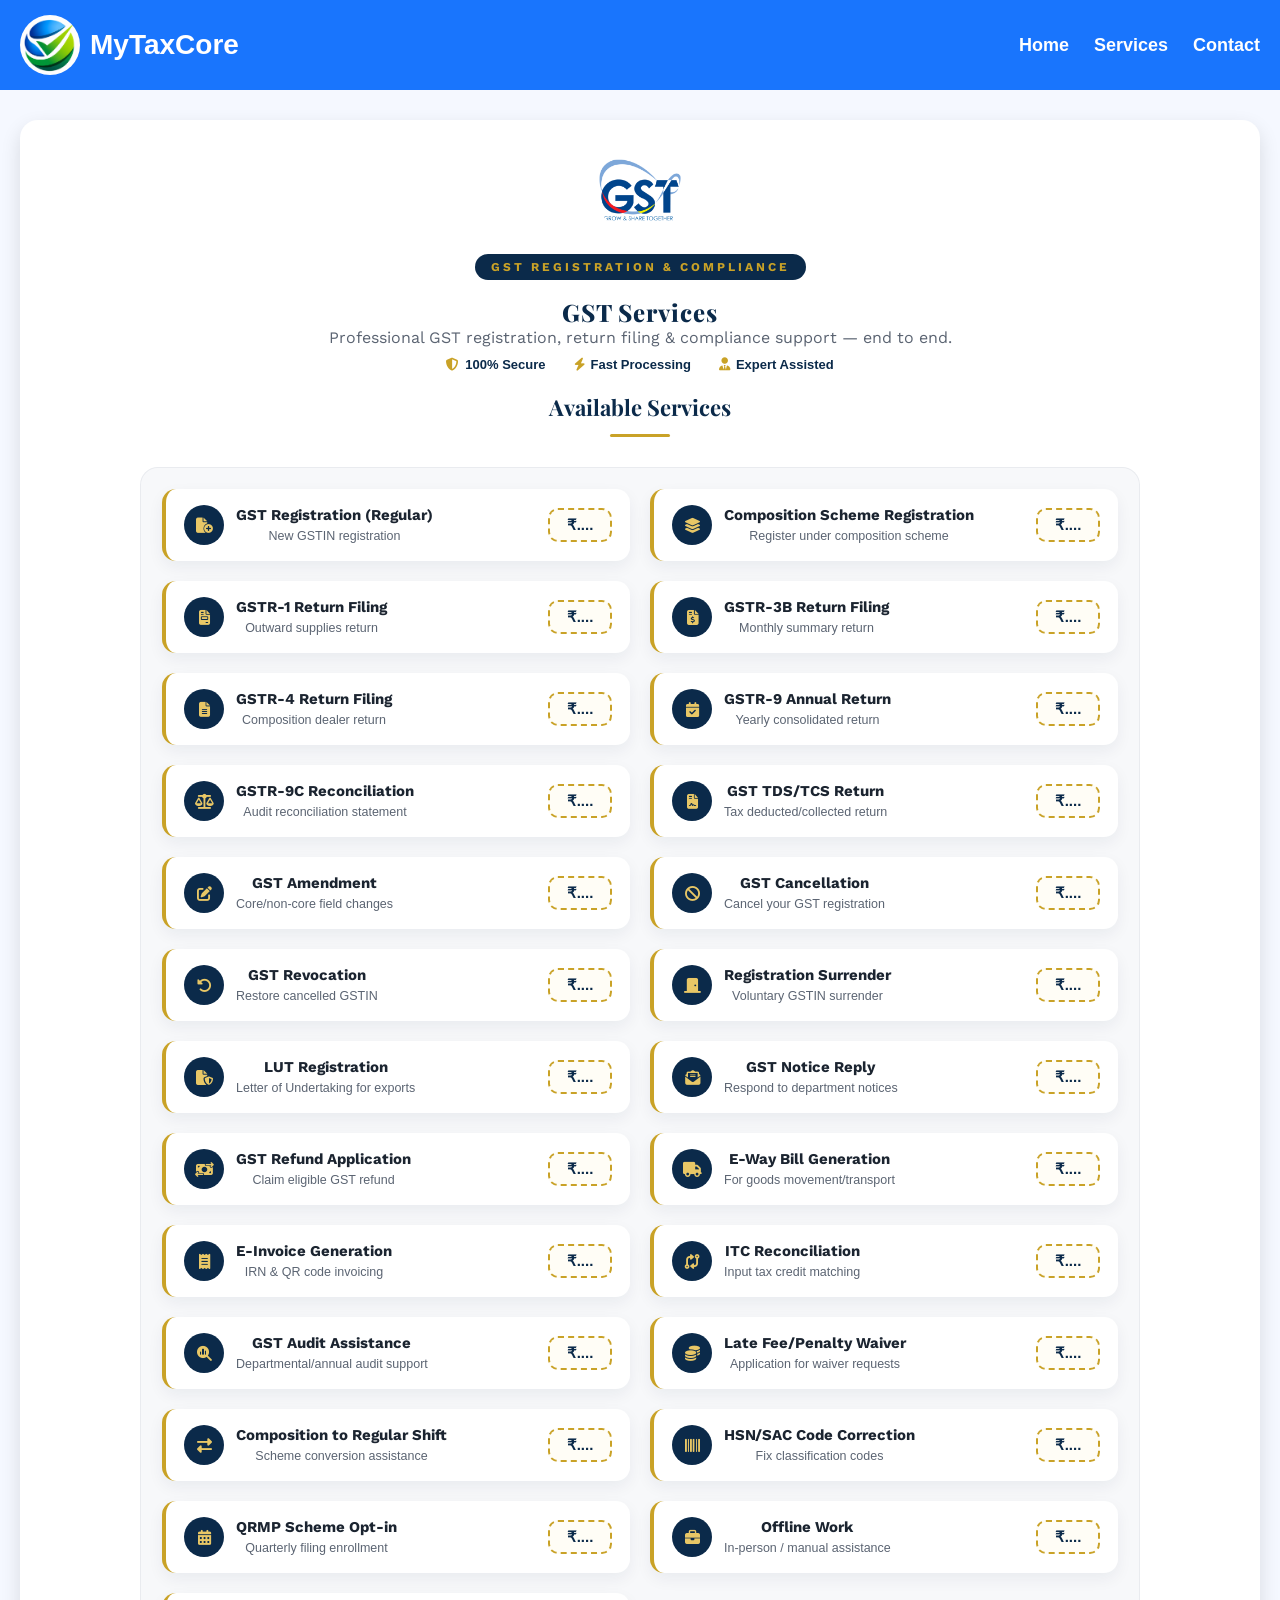
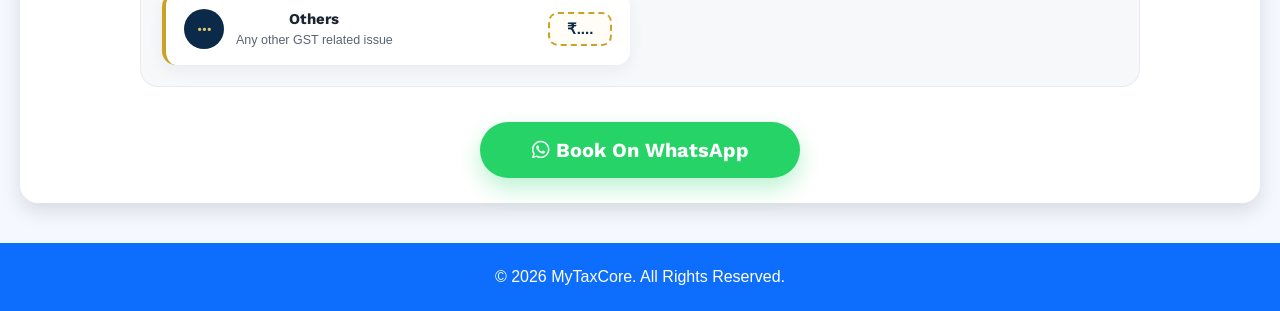
<file: pages/gst.html>
<!DOCTYPE html>
<html lang="en">
<head>
<meta charset="UTF-8">
<meta name="viewport" content="width=device-width, initial-scale=1.0">

<title>GST Services | MyTaxCore</title>

<link rel="stylesheet" href="../style.css">

<link rel="stylesheet"
href="https://cdnjs.cloudflare.com/ajax/libs/font-awesome/6.6.0/css/all.min.css">

<link rel="preconnect" href="https://fonts.googleapis.com">
<link rel="preconnect" href="https://fonts.gstatic.com" crossorigin>
<link href="https://fonts.googleapis.com/css2?family=Playfair+Display:wght@600;700;800&family=Work+Sans:wght@400;500;600;700&display=swap" rel="stylesheet">

<style>

:root{
  --navy-deep:#0B2A4A;
  --navy:#12395F;
  --gold:#C9A227;
  --gold-light:#E8C766;
  --paper:#F7F8FA;
  --ink:#1B2430;
  --muted:#5B6472;
}

.epfo-hero{
  max-width:820px;
  margin:0 auto 10px;
  text-align:center;
}

.epfo-eyebrow{
  display:inline-block;
  font-family:'Work Sans',sans-serif;
  font-size:12px;
  font-weight:700;
  letter-spacing:3px;
  text-transform:uppercase;
  color:var(--gold);
  background:var(--navy-deep);
  padding:6px 16px;
  border-radius:20px;
  margin-bottom:16px;
}

.epfo-hero h1{
  font-family:'Playfair Display',serif;
  font-weight:800;
  color:var(--navy-deep);
  letter-spacing:1px;
}

.epfo-hero p{
  font-family:'Work Sans',sans-serif;
  color:var(--muted);
  font-size:16px;
}

.section-label{
  font-family:'Playfair Display',serif;
  font-weight:700;
  font-size:22px;
  color:var(--navy-deep);
  text-align:center;
  position:relative;
  margin:10px 0 30px;
}

.section-label::after{
  content:"";
  display:block;
  width:60px;
  height:3px;
  background:var(--gold);
  margin:12px auto 0;
  border-radius:2px;
}

.service-list{
  max-width:1000px;
  margin:0 auto 30px;
  background:var(--paper);
  border-radius:18px;
  padding:14px;
  box-shadow:inset 0 0 0 1px rgba(11,42,74,.06);
  display:grid;
  grid-template-columns:repeat(2,1fr);
  gap:4px;
}

.service-item{
  display:flex;
  justify-content:space-between;
  align-items:center;
  gap:14px;
  background:#fff;
  padding:16px 18px;
  margin:8px;
  border-radius:14px;
  border-left:4px solid var(--gold);
  box-shadow:0 6px 16px rgba(11,42,74,.06);
  transition:.3s ease;
  font-family:'Work Sans',sans-serif;
}

.service-item:hover{
  transform:translateX(4px) translateY(-2px);
  box-shadow:0 12px 26px rgba(11,42,74,.14);
  border-left-color:var(--navy-deep);
}

.service-main{
  display:flex;
  align-items:center;
  gap:12px;
}

.service-icon{
  flex-shrink:0;
  width:40px;
  height:40px;
  border-radius:50%;
  display:flex;
  align-items:center;
  justify-content:center;
  background:var(--navy-deep);
  color:var(--gold-light);
  font-size:15px;
}

.service-text h3{
  font-family:'Work Sans',sans-serif;
  font-size:15px;
  font-weight:700;
  color:var(--ink);
  margin:0 0 2px;
}

.service-text span{
  font-size:12.5px;
  color:var(--muted);
}

.price-seal{
  flex-shrink:0;
  min-width:64px;
  text-align:center;
  border:2px dashed var(--gold);
  color:var(--navy-deep);
  background:#fffdf6;
  padding:6px 10px;
  border-radius:10px;
  font-weight:700;
  font-size:15px;
}

.trust-strip{
  max-width:800px;
  margin:0 auto 20px;
  display:flex;
  justify-content:center;
  gap:28px;
  flex-wrap:wrap;
  font-family:'Work Sans',sans-serif;
  font-size:13px;
  color:var(--navy-deep);
  font-weight:600;
}

.trust-strip span i{
  color:var(--gold);
  margin-right:6px;
}

.book-btn{
  display:block;
  width:320px;
  max-width:100%;
  margin:35px auto 0;
  text-align:center;
  background:#25D366;
  color:#fff;
  padding:16px;
  border-radius:40px;
  text-decoration:none;
  font-size:20px;
  font-weight:bold;
  font-family:'Work Sans',sans-serif;
  box-shadow:0 10px 22px rgba(37,211,102,.3);
  transition:.3s;
}

.book-btn:hover{
  background:#128C7E;
  transform:translateY(-2px);
  box-shadow:0 14px 26px rgba(18,140,126,.35);
}

@media(max-width:768px){

  .service-list{
    grid-template-columns:1fr;
  }

}

@media(max-width:600px){

  .service-item{
    font-size:15px;
    padding:14px;
    margin:6px 2px;
  }

  .service-text h3{
    font-size:14px;
  }

  .price-seal{
    min-width:56px;
    font-size:13px;
  }

  .trust-strip{
    gap:14px;
    font-size:12px;
  }

}

</style>

</head>

<body>

<header class="header">

<div class="logo-box">

<img src="../assets/images/logo.png" class="logo">

<h2>MyTaxCore</h2>

</div>

<nav>

<a href="../index.html">Home</a>

<a href="../index.html#services">Services</a>

<a href="../index.html#contact">Contact</a>

</nav>

</header>

<section style="padding:120px 20px 40px;">

<div class="card">

<img src="../assets/images/gst.png" class="logo">

<div class="epfo-hero">
<span class="epfo-eyebrow">GST Registration & Compliance</span>
<h1>GST Services</h1>
<p>Professional GST registration, return filing & compliance support — end to end.</p>
</div>

<div class="trust-strip">
<span><i class="fa-solid fa-shield-halved"></i>100% Secure</span>
<span><i class="fa-solid fa-bolt"></i>Fast Processing</span>
<span><i class="fa-solid fa-user-tie"></i>Expert Assisted</span>
</div>

<h2 class="section-label">Available Services</h2>

<div class="service-list">

<div class="service-item">
<div class="service-main">
<div class="service-icon"><i class="fa-solid fa-file-circle-plus"></i></div>
<div class="service-text"><h3>GST Registration (Regular)</h3><span>New GSTIN registration</span></div>
</div>
<div class="price-seal">₹....</div>
</div>

<div class="service-item">
<div class="service-main">
<div class="service-icon"><i class="fa-solid fa-layer-group"></i></div>
<div class="service-text"><h3>Composition Scheme Registration</h3><span>Register under composition scheme</span></div>
</div>
<div class="price-seal">₹....</div>
</div>

<div class="service-item">
<div class="service-main">
<div class="service-icon"><i class="fa-solid fa-file-invoice"></i></div>
<div class="service-text"><h3>GSTR-1 Return Filing</h3><span>Outward supplies return</span></div>
</div>
<div class="price-seal">₹....</div>
</div>

<div class="service-item">
<div class="service-main">
<div class="service-icon"><i class="fa-solid fa-file-invoice-dollar"></i></div>
<div class="service-text"><h3>GSTR-3B Return Filing</h3><span>Monthly summary return</span></div>
</div>
<div class="price-seal">₹....</div>
</div>

<div class="service-item">
<div class="service-main">
<div class="service-icon"><i class="fa-solid fa-file-lines"></i></div>
<div class="service-text"><h3>GSTR-4 Return Filing</h3><span>Composition dealer return</span></div>
</div>
<div class="price-seal">₹....</div>
</div>

<div class="service-item">
<div class="service-main">
<div class="service-icon"><i class="fa-solid fa-calendar-check"></i></div>
<div class="service-text"><h3>GSTR-9 Annual Return</h3><span>Yearly consolidated return</span></div>
</div>
<div class="price-seal">₹....</div>
</div>

<div class="service-item">
<div class="service-main">
<div class="service-icon"><i class="fa-solid fa-scale-balanced"></i></div>
<div class="service-text"><h3>GSTR-9C Reconciliation</h3><span>Audit reconciliation statement</span></div>
</div>
<div class="price-seal">₹....</div>
</div>

<div class="service-item">
<div class="service-main">
<div class="service-icon"><i class="fa-solid fa-file-contract"></i></div>
<div class="service-text"><h3>GST TDS/TCS Return</h3><span>Tax deducted/collected return</span></div>
</div>
<div class="price-seal">₹....</div>
</div>

<div class="service-item">
<div class="service-main">
<div class="service-icon"><i class="fa-solid fa-pen-to-square"></i></div>
<div class="service-text"><h3>GST Amendment</h3><span>Core/non-core field changes</span></div>
</div>
<div class="price-seal">₹....</div>
</div>

<div class="service-item">
<div class="service-main">
<div class="service-icon"><i class="fa-solid fa-ban"></i></div>
<div class="service-text"><h3>GST Cancellation</h3><span>Cancel your GST registration</span></div>
</div>
<div class="price-seal">₹....</div>
</div>

<div class="service-item">
<div class="service-main">
<div class="service-icon"><i class="fa-solid fa-rotate-left"></i></div>
<div class="service-text"><h3>GST Revocation</h3><span>Restore cancelled GSTIN</span></div>
</div>
<div class="price-seal">₹....</div>
</div>

<div class="service-item">
<div class="service-main">
<div class="service-icon"><i class="fa-solid fa-door-closed"></i></div>
<div class="service-text"><h3>Registration Surrender</h3><span>Voluntary GSTIN surrender</span></div>
</div>
<div class="price-seal">₹....</div>
</div>

<div class="service-item">
<div class="service-main">
<div class="service-icon"><i class="fa-solid fa-file-shield"></i></div>
<div class="service-text"><h3>LUT Registration</h3><span>Letter of Undertaking for exports</span></div>
</div>
<div class="price-seal">₹....</div>
</div>

<div class="service-item">
<div class="service-main">
<div class="service-icon"><i class="fa-solid fa-envelope-open-text"></i></div>
<div class="service-text"><h3>GST Notice Reply</h3><span>Respond to department notices</span></div>
</div>
<div class="price-seal">₹....</div>
</div>

<div class="service-item">
<div class="service-main">
<div class="service-icon"><i class="fa-solid fa-money-bill-transfer"></i></div>
<div class="service-text"><h3>GST Refund Application</h3><span>Claim eligible GST refund</span></div>
</div>
<div class="price-seal">₹....</div>
</div>

<div class="service-item">
<div class="service-main">
<div class="service-icon"><i class="fa-solid fa-truck"></i></div>
<div class="service-text"><h3>E-Way Bill Generation</h3><span>For goods movement/transport</span></div>
</div>
<div class="price-seal">₹....</div>
</div>

<div class="service-item">
<div class="service-main">
<div class="service-icon"><i class="fa-solid fa-receipt"></i></div>
<div class="service-text"><h3>E-Invoice Generation</h3><span>IRN & QR code invoicing</span></div>
</div>
<div class="price-seal">₹....</div>
</div>

<div class="service-item">
<div class="service-main">
<div class="service-icon"><i class="fa-solid fa-code-compare"></i></div>
<div class="service-text"><h3>ITC Reconciliation</h3><span>Input tax credit matching</span></div>
</div>
<div class="price-seal">₹....</div>
</div>

<div class="service-item">
<div class="service-main">
<div class="service-icon"><i class="fa-solid fa-magnifying-glass-chart"></i></div>
<div class="service-text"><h3>GST Audit Assistance</h3><span>Departmental/annual audit support</span></div>
</div>
<div class="price-seal">₹....</div>
</div>

<div class="service-item">
<div class="service-main">
<div class="service-icon"><i class="fa-solid fa-coins"></i></div>
<div class="service-text"><h3>Late Fee/Penalty Waiver</h3><span>Application for waiver requests</span></div>
</div>
<div class="price-seal">₹....</div>
</div>

<div class="service-item">
<div class="service-main">
<div class="service-icon"><i class="fa-solid fa-right-left"></i></div>
<div class="service-text"><h3>Composition to Regular Shift</h3><span>Scheme conversion assistance</span></div>
</div>
<div class="price-seal">₹....</div>
</div>

<div class="service-item">
<div class="service-main">
<div class="service-icon"><i class="fa-solid fa-barcode"></i></div>
<div class="service-text"><h3>HSN/SAC Code Correction</h3><span>Fix classification codes</span></div>
</div>
<div class="price-seal">₹....</div>
</div>

<div class="service-item">
<div class="service-main">
<div class="service-icon"><i class="fa-solid fa-calendar-days"></i></div>
<div class="service-text"><h3>QRMP Scheme Opt-in</h3><span>Quarterly filing enrollment</span></div>
</div>
<div class="price-seal">₹....</div>
</div>

<div class="service-item">
<div class="service-main">
<div class="service-icon"><i class="fa-solid fa-briefcase"></i></div>
<div class="service-text"><h3>Offline Work</h3><span>In-person / manual assistance</span></div>
</div>
<div class="price-seal">₹....</div>
</div>

<div class="service-item">
<div class="service-main">
<div class="service-icon"><i class="fa-solid fa-ellipsis"></i></div>
<div class="service-text"><h3>Others</h3><span>Any other GST related issue</span></div>
</div>
<div class="price-seal">₹....</div>
</div>

</div>

<a href="https://wa.me/919775515990" class="book-btn">

<i class="fa-brands fa-whatsapp"></i>

Book On WhatsApp

</a>

</div>

</section>

<footer style="text-align:center;padding:25px;background:#0d6efd;color:#fff;">

© 2026 MyTaxCore. All Rights Reserved.

</footer>

</body>
</html>
</file>
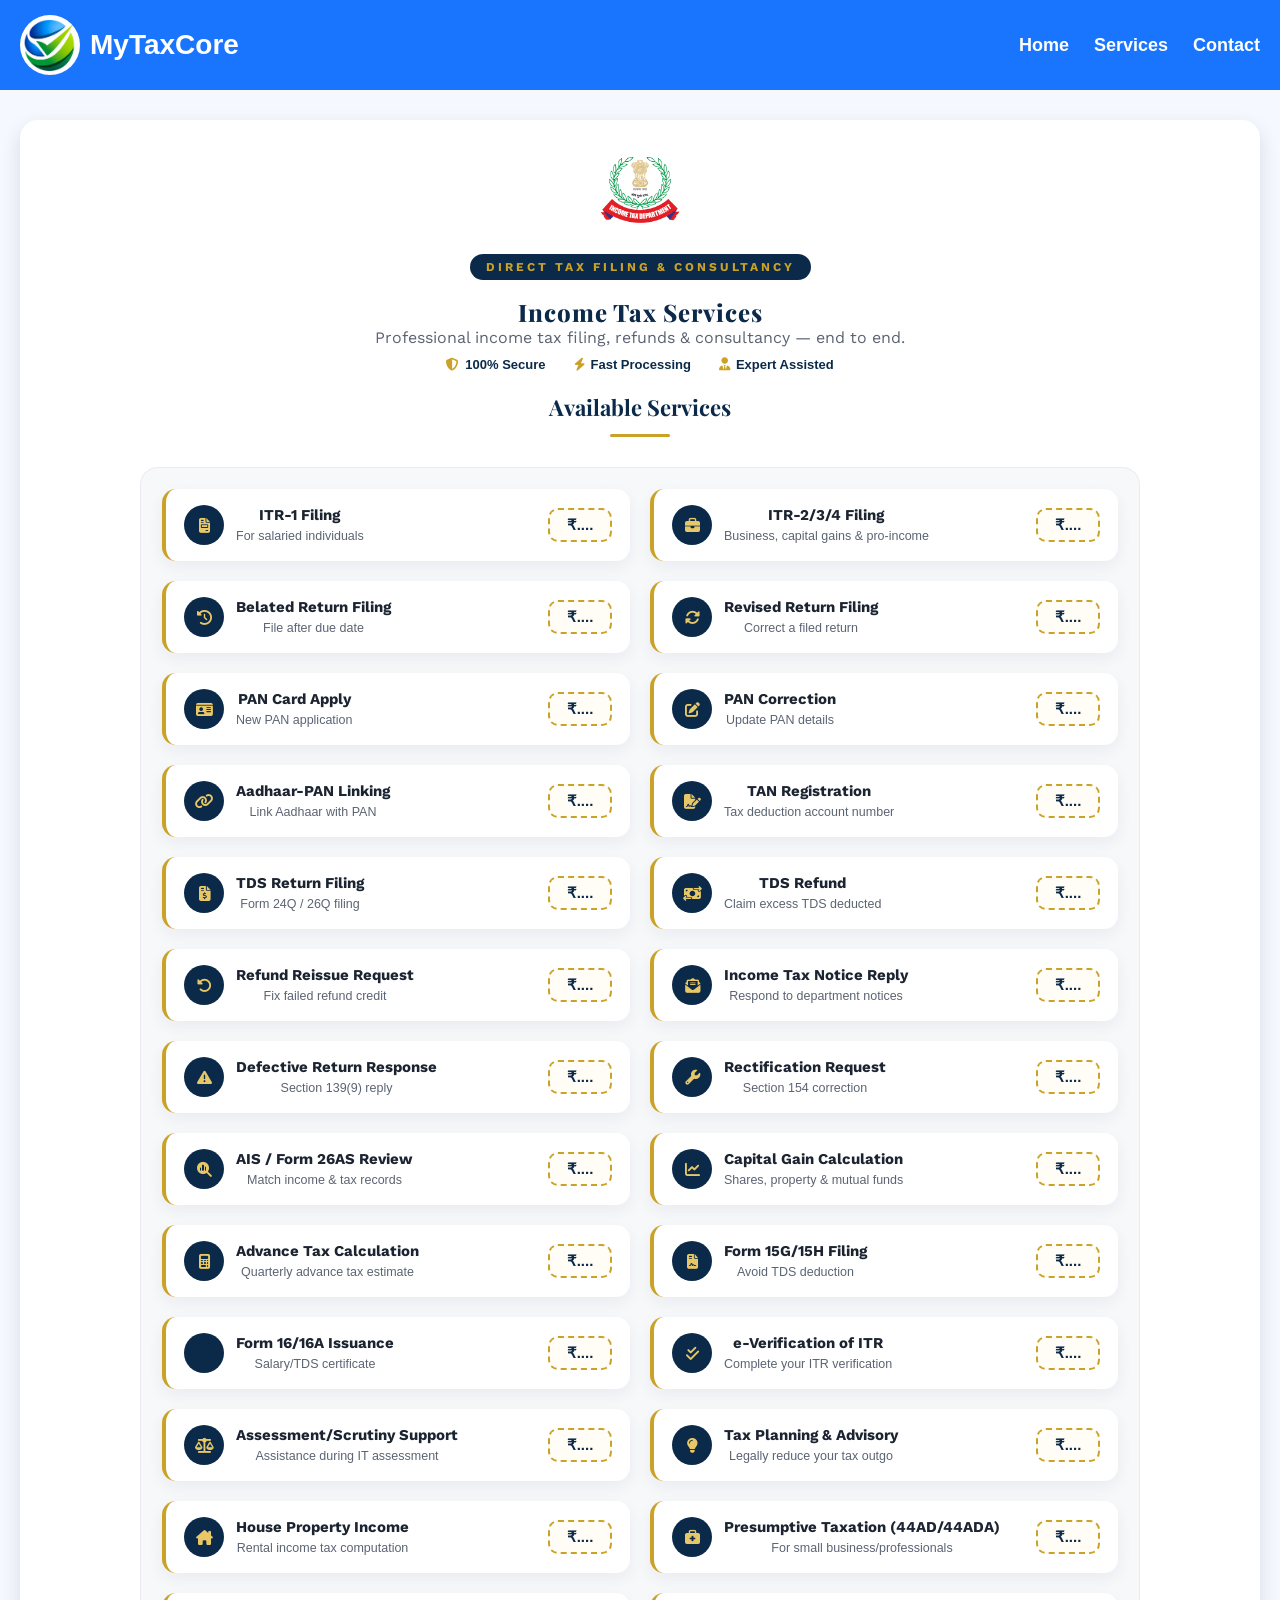
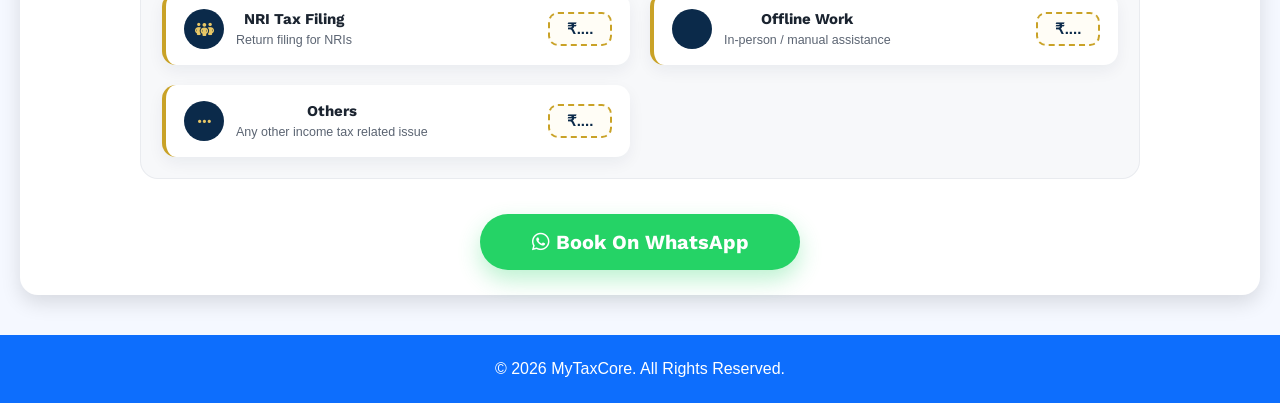
<file: pages/income-tax.html>
<!DOCTYPE html>
<html lang="en">
<head>
<meta charset="UTF-8">
<meta name="viewport" content="width=device-width, initial-scale=1.0">

<title>Income Tax Services | MyTaxCore</title>

<link rel="stylesheet" href="../style.css">

<link rel="stylesheet"
href="https://cdnjs.cloudflare.com/ajax/libs/font-awesome/6.6.0/css/all.min.css">

<link rel="preconnect" href="https://fonts.googleapis.com">
<link rel="preconnect" href="https://fonts.gstatic.com" crossorigin>
<link href="https://fonts.googleapis.com/css2?family=Playfair+Display:wght@600;700;800&family=Work+Sans:wght@400;500;600;700&display=swap" rel="stylesheet">

<style>

:root{
  --navy-deep:#0B2A4A;
  --navy:#12395F;
  --gold:#C9A227;
  --gold-light:#E8C766;
  --paper:#F7F8FA;
  --ink:#1B2430;
  --muted:#5B6472;
}

.epfo-hero{
  max-width:820px;
  margin:0 auto 10px;
  text-align:center;
}

.epfo-eyebrow{
  display:inline-block;
  font-family:'Work Sans',sans-serif;
  font-size:12px;
  font-weight:700;
  letter-spacing:3px;
  text-transform:uppercase;
  color:var(--gold);
  background:var(--navy-deep);
  padding:6px 16px;
  border-radius:20px;
  margin-bottom:16px;
}

.epfo-hero h1{
  font-family:'Playfair Display',serif;
  font-weight:800;
  color:var(--navy-deep);
  letter-spacing:1px;
}

.epfo-hero p{
  font-family:'Work Sans',sans-serif;
  color:var(--muted);
  font-size:16px;
}

.section-label{
  font-family:'Playfair Display',serif;
  font-weight:700;
  font-size:22px;
  color:var(--navy-deep);
  text-align:center;
  position:relative;
  margin:10px 0 30px;
}

.section-label::after{
  content:"";
  display:block;
  width:60px;
  height:3px;
  background:var(--gold);
  margin:12px auto 0;
  border-radius:2px;
}

.service-list{
  max-width:1000px;
  margin:0 auto 30px;
  background:var(--paper);
  border-radius:18px;
  padding:14px;
  box-shadow:inset 0 0 0 1px rgba(11,42,74,.06);
  display:grid;
  grid-template-columns:repeat(2,1fr);
  gap:4px;
}

.service-item{
  display:flex;
  justify-content:space-between;
  align-items:center;
  gap:14px;
  background:#fff;
  padding:16px 18px;
  margin:8px;
  border-radius:14px;
  border-left:4px solid var(--gold);
  box-shadow:0 6px 16px rgba(11,42,74,.06);
  transition:.3s ease;
  font-family:'Work Sans',sans-serif;
}

.service-item:hover{
  transform:translateX(4px) translateY(-2px);
  box-shadow:0 12px 26px rgba(11,42,74,.14);
  border-left-color:var(--navy-deep);
}

.service-main{
  display:flex;
  align-items:center;
  gap:12px;
}

.service-icon{
  flex-shrink:0;
  width:40px;
  height:40px;
  border-radius:50%;
  display:flex;
  align-items:center;
  justify-content:center;
  background:var(--navy-deep);
  color:var(--gold-light);
  font-size:15px;
}

.service-text h3{
  font-family:'Work Sans',sans-serif;
  font-size:15px;
  font-weight:700;
  color:var(--ink);
  margin:0 0 2px;
}

.service-text span{
  font-size:12.5px;
  color:var(--muted);
}

.price-seal{
  flex-shrink:0;
  min-width:64px;
  text-align:center;
  border:2px dashed var(--gold);
  color:var(--navy-deep);
  background:#fffdf6;
  padding:6px 10px;
  border-radius:10px;
  font-weight:700;
  font-size:15px;
}

.trust-strip{
  max-width:800px;
  margin:0 auto 20px;
  display:flex;
  justify-content:center;
  gap:28px;
  flex-wrap:wrap;
  font-family:'Work Sans',sans-serif;
  font-size:13px;
  color:var(--navy-deep);
  font-weight:600;
}

.trust-strip span i{
  color:var(--gold);
  margin-right:6px;
}

.book-btn{
  display:block;
  width:320px;
  max-width:100%;
  margin:35px auto 0;
  text-align:center;
  background:#25D366;
  color:#fff;
  padding:16px;
  border-radius:40px;
  text-decoration:none;
  font-size:20px;
  font-weight:bold;
  font-family:'Work Sans',sans-serif;
  box-shadow:0 10px 22px rgba(37,211,102,.3);
  transition:.3s;
}

.book-btn:hover{
  background:#128C7E;
  transform:translateY(-2px);
  box-shadow:0 14px 26px rgba(18,140,126,.35);
}

@media(max-width:768px){

  .service-list{
    grid-template-columns:1fr;
  }

}

@media(max-width:600px){

  .service-item{
    font-size:15px;
    padding:14px;
    margin:6px 2px;
  }

  .service-text h3{
    font-size:14px;
  }

  .price-seal{
    min-width:56px;
    font-size:13px;
  }

  .trust-strip{
    gap:14px;
    font-size:12px;
  }

}

</style>

</head>

<body>

<header class="header">

<div class="logo-box">

<img src="../assets/images/logo.png" class="logo">

<h2>MyTaxCore</h2>

</div>

<nav>

<a href="../index.html">Home</a>

<a href="../index.html#services">Services</a>

<a href="../index.html#contact">Contact</a>

</nav>

</header>

<section style="padding:120px 20px 40px;">

<div class="card">

<img src="../assets/images/income-tax.png" class="logo">

<div class="epfo-hero">
<span class="epfo-eyebrow">Direct Tax Filing & Consultancy</span>
<h1>Income Tax Services</h1>
<p>Professional income tax filing, refunds & consultancy — end to end.</p>
</div>

<div class="trust-strip">
<span><i class="fa-solid fa-shield-halved"></i>100% Secure</span>
<span><i class="fa-solid fa-bolt"></i>Fast Processing</span>
<span><i class="fa-solid fa-user-tie"></i>Expert Assisted</span>
</div>

<h2 class="section-label">Available Services</h2>

<div class="service-list">

<div class="service-item">
<div class="service-main">
<div class="service-icon"><i class="fa-solid fa-file-invoice"></i></div>
<div class="service-text"><h3>ITR-1 Filing</h3><span>For salaried individuals</span></div>
</div>
<div class="price-seal">₹....</div>
</div>

<div class="service-item">
<div class="service-main">
<div class="service-icon"><i class="fa-solid fa-briefcase"></i></div>
<div class="service-text"><h3>ITR-2/3/4 Filing</h3><span>Business, capital gains & pro-income</span></div>
</div>
<div class="price-seal">₹....</div>
</div>

<div class="service-item">
<div class="service-main">
<div class="service-icon"><i class="fa-solid fa-clock-rotate-left"></i></div>
<div class="service-text"><h3>Belated Return Filing</h3><span>File after due date</span></div>
</div>
<div class="price-seal">₹....</div>
</div>

<div class="service-item">
<div class="service-main">
<div class="service-icon"><i class="fa-solid fa-rotate"></i></div>
<div class="service-text"><h3>Revised Return Filing</h3><span>Correct a filed return</span></div>
</div>
<div class="price-seal">₹....</div>
</div>

<div class="service-item">
<div class="service-main">
<div class="service-icon"><i class="fa-solid fa-id-card"></i></div>
<div class="service-text"><h3>PAN Card Apply</h3><span>New PAN application</span></div>
</div>
<div class="price-seal">₹....</div>
</div>

<div class="service-item">
<div class="service-main">
<div class="service-icon"><i class="fa-solid fa-pen-to-square"></i></div>
<div class="service-text"><h3>PAN Correction</h3><span>Update PAN details</span></div>
</div>
<div class="price-seal">₹....</div>
</div>

<div class="service-item">
<div class="service-main">
<div class="service-icon"><i class="fa-solid fa-link"></i></div>
<div class="service-text"><h3>Aadhaar-PAN Linking</h3><span>Link Aadhaar with PAN</span></div>
</div>
<div class="price-seal">₹....</div>
</div>

<div class="service-item">
<div class="service-main">
<div class="service-icon"><i class="fa-solid fa-file-signature"></i></div>
<div class="service-text"><h3>TAN Registration</h3><span>Tax deduction account number</span></div>
</div>
<div class="price-seal">₹....</div>
</div>

<div class="service-item">
<div class="service-main">
<div class="service-icon"><i class="fa-solid fa-file-invoice-dollar"></i></div>
<div class="service-text"><h3>TDS Return Filing</h3><span>Form 24Q / 26Q filing</span></div>
</div>
<div class="price-seal">₹....</div>
</div>

<div class="service-item">
<div class="service-main">
<div class="service-icon"><i class="fa-solid fa-money-bill-transfer"></i></div>
<div class="service-text"><h3>TDS Refund</h3><span>Claim excess TDS deducted</span></div>
</div>
<div class="price-seal">₹....</div>
</div>

<div class="service-item">
<div class="service-main">
<div class="service-icon"><i class="fa-solid fa-rotate-left"></i></div>
<div class="service-text"><h3>Refund Reissue Request</h3><span>Fix failed refund credit</span></div>
</div>
<div class="price-seal">₹....</div>
</div>

<div class="service-item">
<div class="service-main">
<div class="service-icon"><i class="fa-solid fa-envelope-open-text"></i></div>
<div class="service-text"><h3>Income Tax Notice Reply</h3><span>Respond to department notices</span></div>
</div>
<div class="price-seal">₹....</div>
</div>

<div class="service-item">
<div class="service-main">
<div class="service-icon"><i class="fa-solid fa-triangle-exclamation"></i></div>
<div class="service-text"><h3>Defective Return Response</h3><span>Section 139(9) reply</span></div>
</div>
<div class="price-seal">₹....</div>
</div>

<div class="service-item">
<div class="service-main">
<div class="service-icon"><i class="fa-solid fa-wrench"></i></div>
<div class="service-text"><h3>Rectification Request</h3><span>Section 154 correction</span></div>
</div>
<div class="price-seal">₹....</div>
</div>

<div class="service-item">
<div class="service-main">
<div class="service-icon"><i class="fa-solid fa-magnifying-glass-chart"></i></div>
<div class="service-text"><h3>AIS / Form 26AS Review</h3><span>Match income & tax records</span></div>
</div>
<div class="price-seal">₹....</div>
</div>

<div class="service-item">
<div class="service-main">
<div class="service-icon"><i class="fa-solid fa-chart-line"></i></div>
<div class="service-text"><h3>Capital Gain Calculation</h3><span>Shares, property & mutual funds</span></div>
</div>
<div class="price-seal">₹....</div>
</div>

<div class="service-item">
<div class="service-main">
<div class="service-icon"><i class="fa-solid fa-calculator"></i></div>
<div class="service-text"><h3>Advance Tax Calculation</h3><span>Quarterly advance tax estimate</span></div>
</div>
<div class="price-seal">₹....</div>
</div>

<div class="service-item">
<div class="service-main">
<div class="service-icon"><i class="fa-solid fa-file-contract"></i></div>
<div class="service-text"><h3>Form 15G/15H Filing</h3><span>Avoid TDS deduction</span></div>
</div>
<div class="price-seal">₹....</div>
</div>

<div class="service-item">
<div class="service-main">
<div class="service-icon"><i class="fa-solid fa-file-certificate"></i></div>
<div class="service-text"><h3>Form 16/16A Issuance</h3><span>Salary/TDS certificate</span></div>
</div>
<div class="price-seal">₹....</div>
</div>

<div class="service-item">
<div class="service-main">
<div class="service-icon"><i class="fa-solid fa-check-double"></i></div>
<div class="service-text"><h3>e-Verification of ITR</h3><span>Complete your ITR verification</span></div>
</div>
<div class="price-seal">₹....</div>
</div>

<div class="service-item">
<div class="service-main">
<div class="service-icon"><i class="fa-solid fa-scale-balanced"></i></div>
<div class="service-text"><h3>Assessment/Scrutiny Support</h3><span>Assistance during IT assessment</span></div>
</div>
<div class="price-seal">₹....</div>
</div>

<div class="service-item">
<div class="service-main">
<div class="service-icon"><i class="fa-solid fa-lightbulb"></i></div>
<div class="service-text"><h3>Tax Planning & Advisory</h3><span>Legally reduce your tax outgo</span></div>
</div>
<div class="price-seal">₹....</div>
</div>

<div class="service-item">
<div class="service-main">
<div class="service-icon"><i class="fa-solid fa-house-chimney"></i></div>
<div class="service-text"><h3>House Property Income</h3><span>Rental income tax computation</span></div>
</div>
<div class="price-seal">₹....</div>
</div>

<div class="service-item">
<div class="service-main">
<div class="service-icon"><i class="fa-solid fa-briefcase-medical"></i></div>
<div class="service-text"><h3>Presumptive Taxation (44AD/44ADA)</h3><span>For small business/professionals</span></div>
</div>
<div class="price-seal">₹....</div>
</div>

<div class="service-item">
<div class="service-main">
<div class="service-icon"><i class="fa-solid fa-people-group"></i></div>
<div class="service-text"><h3>NRI Tax Filing</h3><span>Return filing for NRIs</span></div>
</div>
<div class="price-seal">₹....</div>
</div>

<div class="service-item">
<div class="service-main">
<div class="service-icon"><i class="fa-solid fa-user-briefcase"></i></div>
<div class="service-text"><h3>Offline Work</h3><span>In-person / manual assistance</span></div>
</div>
<div class="price-seal">₹....</div>
</div>

<div class="service-item">
<div class="service-main">
<div class="service-icon"><i class="fa-solid fa-ellipsis"></i></div>
<div class="service-text"><h3>Others</h3><span>Any other income tax related issue</span></div>
</div>
<div class="price-seal">₹....</div>
</div>

</div>

<a href="https://wa.me/919775515990" class="book-btn">

<i class="fa-brands fa-whatsapp"></i>

Book On WhatsApp

</a>

</div>

</section>

<footer style="text-align:center;padding:25px;background:#0d6efd;color:#fff;">

© 2026 MyTaxCore. All Rights Reserved.

</footer>

</body>
</html>
</file>
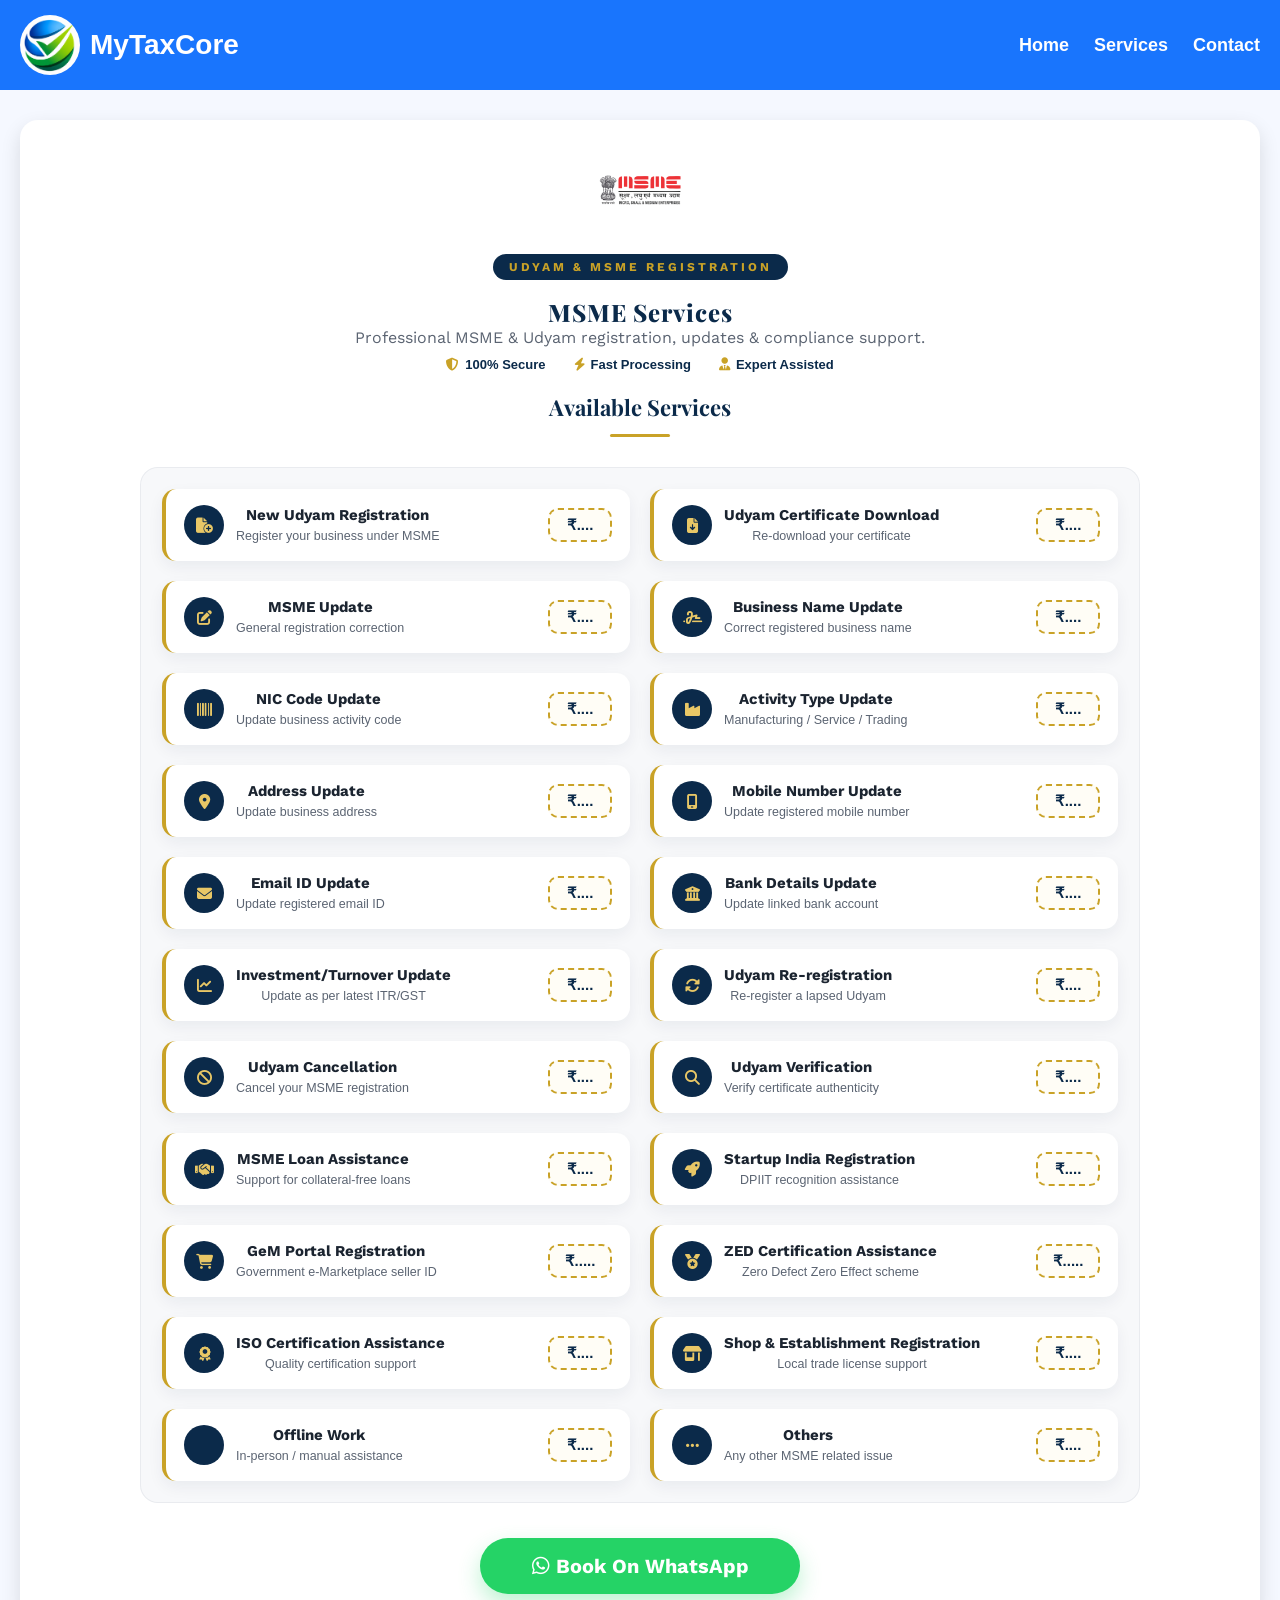
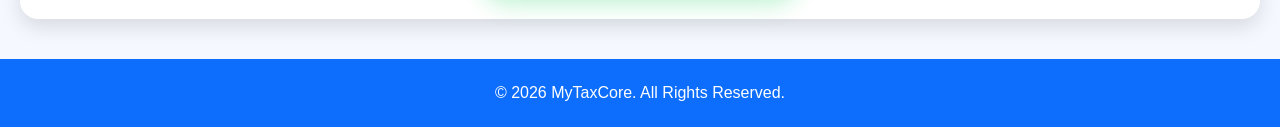
<file: pages/msme.html>
<!DOCTYPE html>
<html lang="en">
<head>
<meta charset="UTF-8">
<meta name="viewport" content="width=device-width, initial-scale=1.0">

<title>MSME Services | MyTaxCore</title>

<link rel="stylesheet" href="../style.css">

<link rel="stylesheet"
href="https://cdnjs.cloudflare.com/ajax/libs/font-awesome/6.6.0/css/all.min.css">

<link rel="preconnect" href="https://fonts.googleapis.com">
<link rel="preconnect" href="https://fonts.gstatic.com" crossorigin>
<link href="https://fonts.googleapis.com/css2?family=Playfair+Display:wght@600;700;800&family=Work+Sans:wght@400;500;600;700&display=swap" rel="stylesheet">

<style>

:root{
  --navy-deep:#0B2A4A;
  --navy:#12395F;
  --gold:#C9A227;
  --gold-light:#E8C766;
  --paper:#F7F8FA;
  --ink:#1B2430;
  --muted:#5B6472;
}

.epfo-hero{
  max-width:820px;
  margin:0 auto 10px;
  text-align:center;
}

.epfo-eyebrow{
  display:inline-block;
  font-family:'Work Sans',sans-serif;
  font-size:12px;
  font-weight:700;
  letter-spacing:3px;
  text-transform:uppercase;
  color:var(--gold);
  background:var(--navy-deep);
  padding:6px 16px;
  border-radius:20px;
  margin-bottom:16px;
}

.epfo-hero h1{
  font-family:'Playfair Display',serif;
  font-weight:800;
  color:var(--navy-deep);
  letter-spacing:1px;
}

.epfo-hero p{
  font-family:'Work Sans',sans-serif;
  color:var(--muted);
  font-size:16px;
}

.section-label{
  font-family:'Playfair Display',serif;
  font-weight:700;
  font-size:22px;
  color:var(--navy-deep);
  text-align:center;
  position:relative;
  margin:10px 0 30px;
}

.section-label::after{
  content:"";
  display:block;
  width:60px;
  height:3px;
  background:var(--gold);
  margin:12px auto 0;
  border-radius:2px;
}

.service-list{
  max-width:1000px;
  margin:0 auto 30px;
  background:var(--paper);
  border-radius:18px;
  padding:14px;
  box-shadow:inset 0 0 0 1px rgba(11,42,74,.06);
  display:grid;
  grid-template-columns:repeat(2,1fr);
  gap:4px;
}

.service-item{
  display:flex;
  justify-content:space-between;
  align-items:center;
  gap:14px;
  background:#fff;
  padding:16px 18px;
  margin:8px;
  border-radius:14px;
  border-left:4px solid var(--gold);
  box-shadow:0 6px 16px rgba(11,42,74,.06);
  transition:.3s ease;
  font-family:'Work Sans',sans-serif;
}

.service-item:hover{
  transform:translateX(4px) translateY(-2px);
  box-shadow:0 12px 26px rgba(11,42,74,.14);
  border-left-color:var(--navy-deep);
}

.service-main{
  display:flex;
  align-items:center;
  gap:12px;
}

.service-icon{
  flex-shrink:0;
  width:40px;
  height:40px;
  border-radius:50%;
  display:flex;
  align-items:center;
  justify-content:center;
  background:var(--navy-deep);
  color:var(--gold-light);
  font-size:15px;
}

.service-text h3{
  font-family:'Work Sans',sans-serif;
  font-size:15px;
  font-weight:700;
  color:var(--ink);
  margin:0 0 2px;
}

.service-text span{
  font-size:12.5px;
  color:var(--muted);
}

.price-seal{
  flex-shrink:0;
  min-width:64px;
  text-align:center;
  border:2px dashed var(--gold);
  color:var(--navy-deep);
  background:#fffdf6;
  padding:6px 10px;
  border-radius:10px;
  font-weight:700;
  font-size:15px;
}

.trust-strip{
  max-width:800px;
  margin:0 auto 20px;
  display:flex;
  justify-content:center;
  gap:28px;
  flex-wrap:wrap;
  font-family:'Work Sans',sans-serif;
  font-size:13px;
  color:var(--navy-deep);
  font-weight:600;
}

.trust-strip span i{
  color:var(--gold);
  margin-right:6px;
}

.book-btn{
  display:block;
  width:320px;
  max-width:100%;
  margin:35px auto 0;
  text-align:center;
  background:#25D366;
  color:#fff;
  padding:16px;
  border-radius:40px;
  text-decoration:none;
  font-size:20px;
  font-weight:bold;
  font-family:'Work Sans',sans-serif;
  box-shadow:0 10px 22px rgba(37,211,102,.3);
  transition:.3s;
}

.book-btn:hover{
  background:#128C7E;
  transform:translateY(-2px);
  box-shadow:0 14px 26px rgba(18,140,126,.35);
}

@media(max-width:768px){

  .service-list{
    grid-template-columns:1fr;
  }

}

@media(max-width:600px){

  .service-item{
    font-size:15px;
    padding:14px;
    margin:6px 2px;
  }

  .service-text h3{
    font-size:14px;
  }

  .price-seal{
    min-width:56px;
    font-size:13px;
  }

  .trust-strip{
    gap:14px;
    font-size:12px;
  }

}

</style>

</head>

<body>

<header class="header">

<div class="logo-box">

<img src="../assets/images/logo.png" class="logo">

<h2>MyTaxCore</h2>

</div>

<nav>

<a href="../index.html">Home</a>

<a href="../index.html#services">Services</a>

<a href="../index.html#contact">Contact</a>

</nav>

</header>

<section style="padding:120px 20px 40px;">

<div class="card">

<img src="../assets/images/msme.png" class="logo">

<div class="epfo-hero">
<span class="epfo-eyebrow">Udyam & MSME Registration</span>
<h1>MSME Services</h1>
<p>Professional MSME & Udyam registration, updates & compliance support.</p>
</div>

<div class="trust-strip">
<span><i class="fa-solid fa-shield-halved"></i>100% Secure</span>
<span><i class="fa-solid fa-bolt"></i>Fast Processing</span>
<span><i class="fa-solid fa-user-tie"></i>Expert Assisted</span>
</div>

<h2 class="section-label">Available Services</h2>

<div class="service-list">

<div class="service-item">
<div class="service-main">
<div class="service-icon"><i class="fa-solid fa-file-circle-plus"></i></div>
<div class="service-text"><h3>New Udyam Registration</h3><span>Register your business under MSME</span></div>
</div>
<div class="price-seal">₹....</div>
</div>

<div class="service-item">
<div class="service-main">
<div class="service-icon"><i class="fa-solid fa-file-arrow-down"></i></div>
<div class="service-text"><h3>Udyam Certificate Download</h3><span>Re-download your certificate</span></div>
</div>
<div class="price-seal">₹....</div>
</div>

<div class="service-item">
<div class="service-main">
<div class="service-icon"><i class="fa-solid fa-pen-to-square"></i></div>
<div class="service-text"><h3>MSME Update</h3><span>General registration correction</span></div>
</div>
<div class="price-seal">₹....</div>
</div>

<div class="service-item">
<div class="service-main">
<div class="service-icon"><i class="fa-solid fa-signature"></i></div>
<div class="service-text"><h3>Business Name Update</h3><span>Correct registered business name</span></div>
</div>
<div class="price-seal">₹....</div>
</div>

<div class="service-item">
<div class="service-main">
<div class="service-icon"><i class="fa-solid fa-barcode"></i></div>
<div class="service-text"><h3>NIC Code Update</h3><span>Update business activity code</span></div>
</div>
<div class="price-seal">₹....</div>
</div>

<div class="service-item">
<div class="service-main">
<div class="service-icon"><i class="fa-solid fa-industry"></i></div>
<div class="service-text"><h3>Activity Type Update</h3><span>Manufacturing / Service / Trading</span></div>
</div>
<div class="price-seal">₹....</div>
</div>

<div class="service-item">
<div class="service-main">
<div class="service-icon"><i class="fa-solid fa-location-dot"></i></div>
<div class="service-text"><h3>Address Update</h3><span>Update business address</span></div>
</div>
<div class="price-seal">₹....</div>
</div>

<div class="service-item">
<div class="service-main">
<div class="service-icon"><i class="fa-solid fa-mobile-screen"></i></div>
<div class="service-text"><h3>Mobile Number Update</h3><span>Update registered mobile number</span></div>
</div>
<div class="price-seal">₹....</div>
</div>

<div class="service-item">
<div class="service-main">
<div class="service-icon"><i class="fa-solid fa-envelope"></i></div>
<div class="service-text"><h3>Email ID Update</h3><span>Update registered email ID</span></div>
</div>
<div class="price-seal">₹....</div>
</div>

<div class="service-item">
<div class="service-main">
<div class="service-icon"><i class="fa-solid fa-building-columns"></i></div>
<div class="service-text"><h3>Bank Details Update</h3><span>Update linked bank account</span></div>
</div>
<div class="price-seal">₹....</div>
</div>

<div class="service-item">
<div class="service-main">
<div class="service-icon"><i class="fa-solid fa-chart-line"></i></div>
<div class="service-text"><h3>Investment/Turnover Update</h3><span>Update as per latest ITR/GST</span></div>
</div>
<div class="price-seal">₹....</div>
</div>

<div class="service-item">
<div class="service-main">
<div class="service-icon"><i class="fa-solid fa-rotate"></i></div>
<div class="service-text"><h3>Udyam Re-registration</h3><span>Re-register a lapsed Udyam</span></div>
</div>
<div class="price-seal">₹....</div>
</div>

<div class="service-item">
<div class="service-main">
<div class="service-icon"><i class="fa-solid fa-ban"></i></div>
<div class="service-text"><h3>Udyam Cancellation</h3><span>Cancel your MSME registration</span></div>
</div>
<div class="price-seal">₹....</div>
</div>

<div class="service-item">
<div class="service-main">
<div class="service-icon"><i class="fa-solid fa-magnifying-glass"></i></div>
<div class="service-text"><h3>Udyam Verification</h3><span>Verify certificate authenticity</span></div>
</div>
<div class="price-seal">₹....</div>
</div>

<div class="service-item">
<div class="service-main">
<div class="service-icon"><i class="fa-solid fa-handshake"></i></div>
<div class="service-text"><h3>MSME Loan Assistance</h3><span>Support for collateral-free loans</span></div>
</div>
<div class="price-seal">₹....</div>
</div>

<div class="service-item">
<div class="service-main">
<div class="service-icon"><i class="fa-solid fa-rocket"></i></div>
<div class="service-text"><h3>Startup India Registration</h3><span>DPIIT recognition assistance</span></div>
</div>
<div class="price-seal">₹....</div>
</div>

<div class="service-item">
<div class="service-main">
<div class="service-icon"><i class="fa-solid fa-cart-shopping"></i></div>
<div class="service-text"><h3>GeM Portal Registration</h3><span>Government e-Marketplace seller ID</span></div>
</div>
<div class="price-seal">₹.....</div>
</div>

<div class="service-item">
<div class="service-main">
<div class="service-icon"><i class="fa-solid fa-medal"></i></div>
<div class="service-text"><h3>ZED Certification Assistance</h3><span>Zero Defect Zero Effect scheme</span></div>
</div>
<div class="price-seal">₹.....</div>
</div>

<div class="service-item">
<div class="service-main">
<div class="service-icon"><i class="fa-solid fa-award"></i></div>
<div class="service-text"><h3>ISO Certification Assistance</h3><span>Quality certification support</span></div>
</div>
<div class="price-seal">₹....</div>
</div>

<div class="service-item">
<div class="service-main">
<div class="service-icon"><i class="fa-solid fa-shop"></i></div>
<div class="service-text"><h3>Shop & Establishment Registration</h3><span>Local trade license support</span></div>
</div>
<div class="price-seal">₹....</div>
</div>

<div class="service-item">
<div class="service-main">
<div class="service-icon"><i class="fa-solid fa-user-briefcase"></i></div>
<div class="service-text"><h3>Offline Work</h3><span>In-person / manual assistance</span></div>
</div>
<div class="price-seal">₹....</div>
</div>

<div class="service-item">
<div class="service-main">
<div class="service-icon"><i class="fa-solid fa-ellipsis"></i></div>
<div class="service-text"><h3>Others</h3><span>Any other MSME related issue</span></div>
</div>
<div class="price-seal">₹....</div>
</div>

</div>

<a href="https://wa.me/919775515990" class="book-btn">

<i class="fa-brands fa-whatsapp"></i>

Book On WhatsApp

</a>

</div>

</section>

<footer style="text-align:center;padding:25px;background:#0d6efd;color:#fff;">

© 2026 MyTaxCore. All Rights Reserved.

</footer>

</body>
</html>
</file>
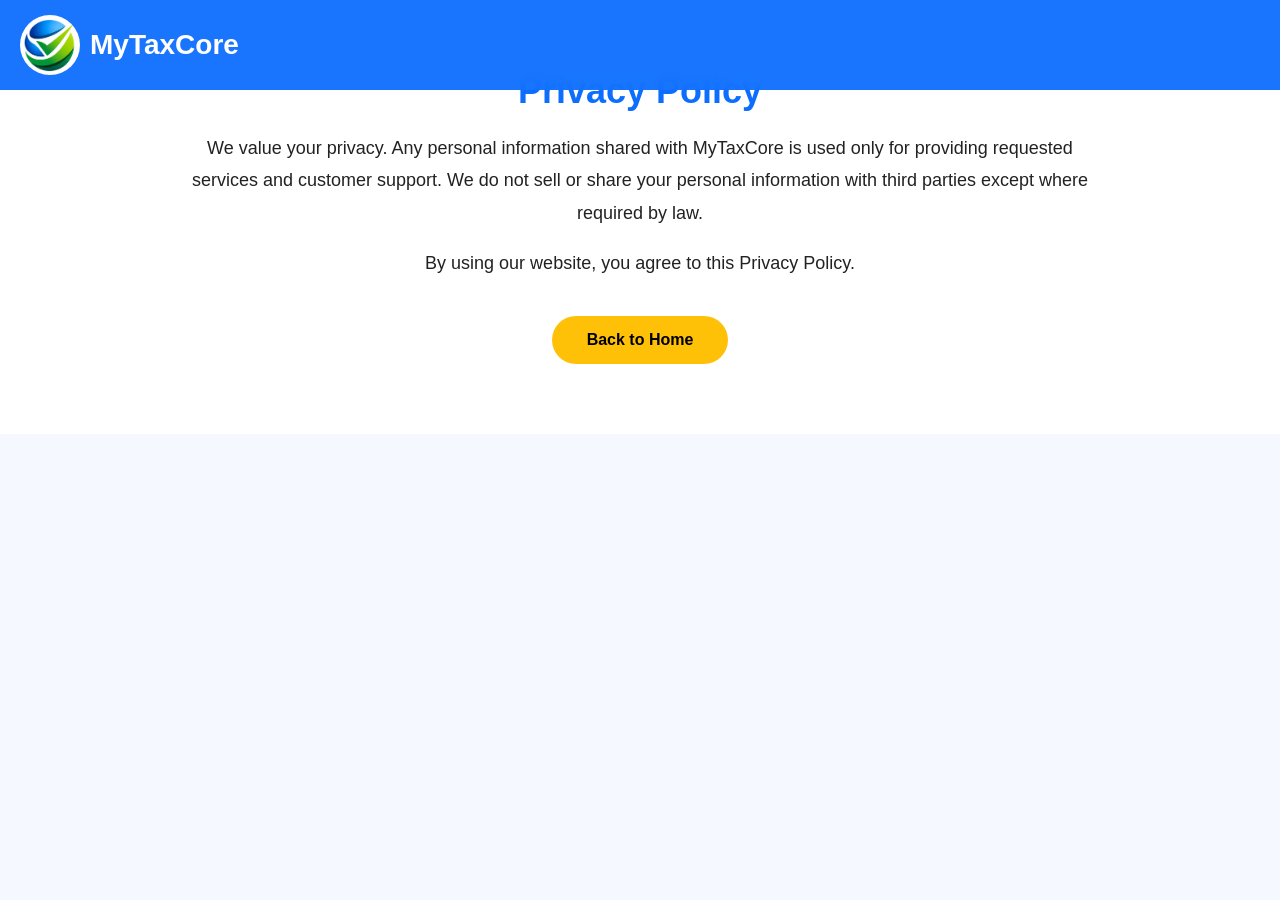
<file: pages/privacy.html>
<!DOCTYPE html>
<html lang="en">
<head>
<meta charset="UTF-8">
<meta name="viewport" content="width=device-width, initial-scale=1.0">
<title>Privacy Policy | MyTaxCore</title>

<link rel="stylesheet" href="../style.css">
</head>

<body>

<header class="header">

<div class="logo-box">
<img src="../assets/images/logo.png" class="logo">
<h2>MyTaxCore</h2>
</div>

</header>

<section class="about">

<h2>Privacy Policy</h2>

<p>
We value your privacy. Any personal information shared with MyTaxCore is used only for providing requested services and customer support. We do not sell or share your personal information with third parties except where required by law.
</p>

<br>

<p>
By using our website, you agree to this Privacy Policy.
</p>

<br><br>

<a href="../index.html" class="hero-btn">Back to Home</a>

</section>

</body>
</html>
</file>
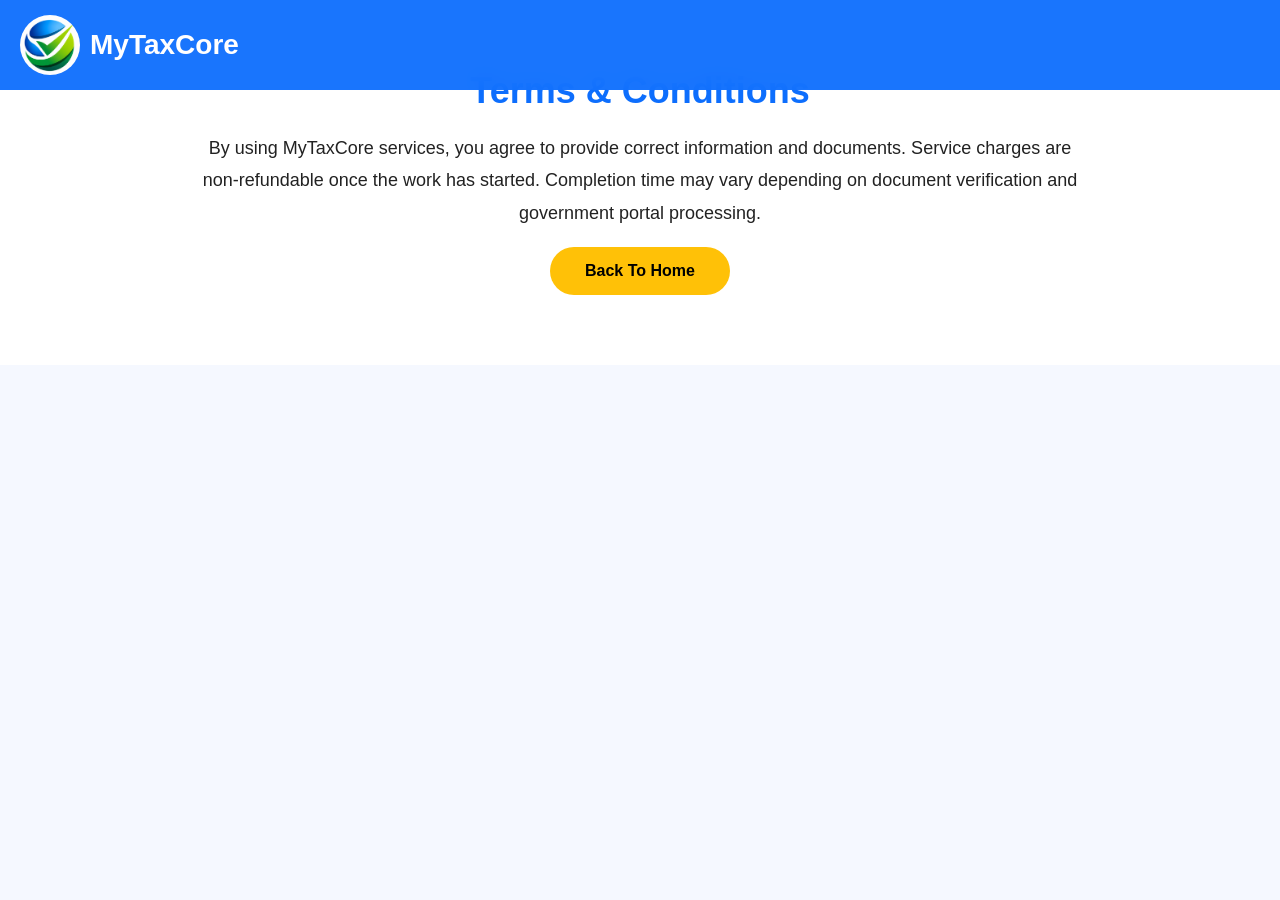
<file: pages/terms.html>
<!DOCTYPE html>
<html lang="en">
<head>
<meta charset="UTF-8">
<meta name="viewport" content="width=device-width, initial-scale=1.0">
<title>Terms & Conditions | MyTaxCore</title>

<link rel="stylesheet" href="../style.css">
</head>

<body>

<header class="header">
<div class="logo-box">
<img src="../assets/images/logo.png" class="logo">
<h2>MyTaxCore</h2>
</div>
</header>

<section class="about">

<h2>Terms & Conditions</h2>

<p>
By using MyTaxCore services, you agree to provide correct information and documents. Service charges are non-refundable once the work has started. Completion time may vary depending on document verification and government portal processing.
</p>

<br>

<a href="../index.html" class="hero-btn">Back To Home</a>

</section>

</body>
</html>
</file>
<file: style.css>
*{
margin:0;
padding:0;
box-sizing:border-box;
font-family:Arial,sans-serif;
scroll-behavior:smooth;
}

body{
background:#f5f8ff;
color:#222;
}

.header{
position:fixed;
top:0;
left:0;
width:100%;
display:flex;
justify-content:space-between;
align-items:center;
padding:15px 20px;
background:rgba(13,110,253,.95);
backdrop-filter:blur(12px);
z-index:1000;
}

.logo-box{
display:flex;
align-items:center;
gap:10px;
}

.logo{
    width: 60px;
    height: 60px;
    border-radius: 50%;
    object-fit: cover;
}

.logo-box h2{
color:#fff;
font-size:28px;
}

.menu-btn{
display:none;
font-size:28px;
color:#fff;
cursor:pointer;
}

nav{
display:flex;
gap:25px;
}

nav a{
text-decoration:none;
color:#fff;
font-weight:bold;
font-size:18px;
transition:.3s;
}

nav a:hover{
color:#ffd54f;
}

.hero{
height:100vh;
background:linear-gradient(135deg,#0d6efd,#0047b3);
display:flex;
justify-content:center;
align-items:center;
text-align:center;
padding:20px;
}

.overlay h1{
font-size:48px;
color:#fff;
margin-bottom:20px;
}

.overlay p{
font-size:22px;
color:#eee;
margin-bottom:30px;
}

.hero-btn{
display:inline-block;
padding:15px 35px;
background:#ffc107;
color:#000;
font-weight:bold;
border-radius:40px;
text-decoration:none;
}

#services{
padding:100px 20px 60px;
}

.title{
text-align:center;
font-size:40px;
margin-bottom:40px;
}

.cards{
display:grid;
grid-template-columns:repeat(auto-fit,minmax(250px,1fr));
gap:25px;
}

.card{
background:#fff;
padding:25px;
border-radius:18px;
text-align:center;
box-shadow:0 8px 20px rgba(0,0,0,.12);
transition:.3s;
}

.card:hover{
transform:translateY(-8px);
}

.card img{
width:90px;
height:90px;
object-fit:cover;
margin-bottom:15px;
border-radius:50%;
}

.card h3{
margin-bottom:15px;
}

.card button{
padding:12px 30px;
background:#0d6efd;
color:#fff;
border:none;
border-radius:30px;
cursor:pointer;
}

#serviceDetails{
margin-top:40px;
padding:25px;
background:#fff;
border-radius:15px;
box-shadow:0 5px 15px rgba(0,0,0,.1);
}

#contact{
padding:70px 20px;
background:#edf4ff;
text-align:center;
}

#contact h2{
font-size:40px;
margin-bottom:15px;
}

form{
max-width:600px;
margin:auto;
display:flex;
flex-direction:column;
gap:18px;
margin-top:20px;
}

input,
textarea{
padding:15px;
border:1px solid #ccc;
border-radius:12px;
font-size:16px;
}

textarea{
height:150px;
}

form button{
padding:15px;
background:#28a745;
color:#fff;
border:none;
border-radius:12px;
font-size:18px;
cursor:pointer;
}

.whatsapp{
position:fixed;
right:20px;
bottom:20px;
width:60px;
height:60px;
background:#25D366;
border-radius:50%;
display:flex;
justify-content:center;
align-items:center;
font-size:32px;
color:#fff;
text-decoration:none;
box-shadow:0 5px 15px rgba(0,0,0,.25);
}

@media(max-width:768px){

.menu-btn{
display:block;
}

nav{
display:none;
position:absolute;
top:75px;
left:0;
width:100%;
background:#0d6efd;
flex-direction:column;
padding:15px;
}

nav a{
padding:12px;
}

.overlay h1{
font-size:34px;
}

.overlay p{
font-size:18px;
}

.title{
font-size:32px;
}

#contact h2{
font-size:32px;
}

}
/* ===== About Section ===== */

.about{
padding:70px 20px;
text-align:center;
background:#ffffff;
}

.about h2{
font-size:36px;
margin-bottom:20px;
color:#0d6efd;
}

.about p{
max-width:900px;
margin:auto;
font-size:18px;
line-height:1.8;
}

/* ===== FAQ ===== */

.faq{
padding:70px 20px;
background:#f5f8ff;
}

.faq h2{
text-align:center;
font-size:36px;
margin-bottom:30px;
color:#0d6efd;
}

.faq-box{
max-width:900px;
margin:20px auto;
padding:20px;
background:#fff;
border-radius:15px;
box-shadow:0 5px 15px rgba(0,0,0,.1);
}

.faq-box h3{
margin-bottom:10px;
}

/* ===== Footer ===== */

footer{
background:#0d6efd;
color:#fff;
padding:40px 20px;
text-align:center;
}

footer h3{
font-size:30px;
margin-bottom:10px;
}

footer p{
margin:8px 0;
}
/* ===== Google Map ===== */

.map-section{
padding:70px 20px;
background:#ffffff;
text-align:center;
}

.map-section h2{
font-size:36px;
margin-bottom:25px;
color:#0d6efd;
}

.map-section iframe{
max-width:1000px;
width:100%;
border-radius:15px;
box-shadow:0 5px 15px rgba(0,0,0,.15);
}
/* Floating Call Button */

.call-btn{
position:fixed;
bottom:90px;
right:20px;
width:60px;
height:60px;
background:#0d6efd;
color:#fff;
display:flex;
justify-content:center;
align-items:center;
border-radius:50%;
font-size:24px;
text-decoration:none;
box-shadow:0 5px 15px rgba(0,0,0,.3);
z-index:999;
transition:.3s;
}

.call-btn:hover{
transform:scale(1.1);
}
footer a{
color:#ffffff;
text-decoration:none;
margin:0 8px;
font-weight:bold;
}

footer a:hover{
text-decoration:underline;
color:#ffd54f;
}
select{
padding:15px;
border:1px solid #ccc;
border-radius:12px;
font-size:16px;
width:100%;
}
/* Back To Top Button */

#topBtn{
position:fixed;
bottom:160px;
right:20px;
width:55px;
height:55px;
border:none;
border-radius:50%;
background:#ffc107;
color:#000;
font-size:22px;
cursor:pointer;
display:none;
box-shadow:0 5px 15px rgba(0,0,0,.3);
z-index:999;
}

#topBtn:hover{
transform:scale(1.1);
transition:.3s;
}
</file>
